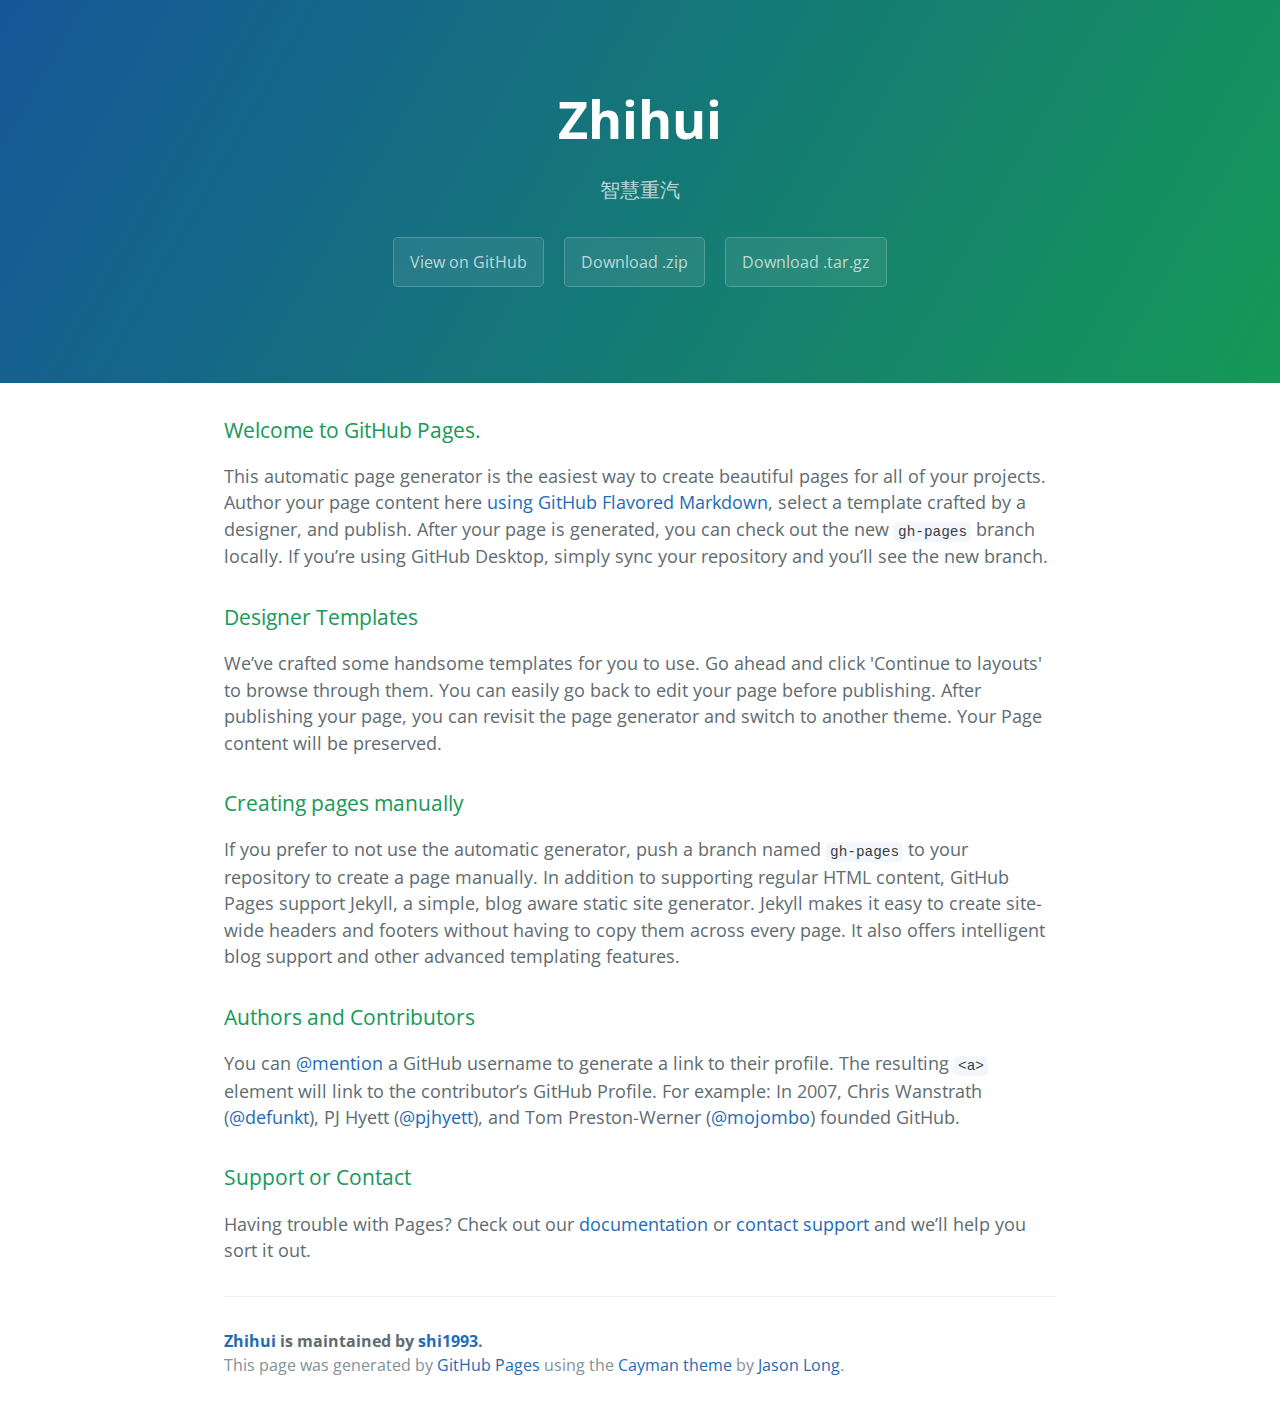
<file: index.html>
<!DOCTYPE html>
<html lang="en-us">
  <head>
    <meta charset="UTF-8">
    <title>Zhihui by shi1993</title>
    <meta name="viewport" content="width=device-width, initial-scale=1">
    <link rel="stylesheet" type="text/css" href="stylesheets/normalize.css" media="screen">
    <link href='https://fonts.googleapis.com/css?family=Open+Sans:400,700' rel='stylesheet' type='text/css'>
    <link rel="stylesheet" type="text/css" href="stylesheets/stylesheet.css" media="screen">
    <link rel="stylesheet" type="text/css" href="stylesheets/github-light.css" media="screen">
  </head>
  <body>
    <section class="page-header">
      <h1 class="project-name">Zhihui</h1>
      <h2 class="project-tagline">智慧重汽</h2>
      <a href="https://github.com/shi1993/zhihui" class="btn">View on GitHub</a>
      <a href="https://github.com/shi1993/zhihui/zipball/master" class="btn">Download .zip</a>
      <a href="https://github.com/shi1993/zhihui/tarball/master" class="btn">Download .tar.gz</a>
    </section>

    <section class="main-content">
      <h3>
<a id="welcome-to-github-pages" class="anchor" href="#welcome-to-github-pages" aria-hidden="true"><span aria-hidden="true" class="octicon octicon-link"></span></a>Welcome to GitHub Pages.</h3>

<p>This automatic page generator is the easiest way to create beautiful pages for all of your projects. Author your page content here <a href="https://guides.github.com/features/mastering-markdown/">using GitHub Flavored Markdown</a>, select a template crafted by a designer, and publish. After your page is generated, you can check out the new <code>gh-pages</code> branch locally. If you’re using GitHub Desktop, simply sync your repository and you’ll see the new branch.</p>

<h3>
<a id="designer-templates" class="anchor" href="#designer-templates" aria-hidden="true"><span aria-hidden="true" class="octicon octicon-link"></span></a>Designer Templates</h3>

<p>We’ve crafted some handsome templates for you to use. Go ahead and click 'Continue to layouts' to browse through them. You can easily go back to edit your page before publishing. After publishing your page, you can revisit the page generator and switch to another theme. Your Page content will be preserved.</p>

<h3>
<a id="creating-pages-manually" class="anchor" href="#creating-pages-manually" aria-hidden="true"><span aria-hidden="true" class="octicon octicon-link"></span></a>Creating pages manually</h3>

<p>If you prefer to not use the automatic generator, push a branch named <code>gh-pages</code> to your repository to create a page manually. In addition to supporting regular HTML content, GitHub Pages support Jekyll, a simple, blog aware static site generator. Jekyll makes it easy to create site-wide headers and footers without having to copy them across every page. It also offers intelligent blog support and other advanced templating features.</p>

<h3>
<a id="authors-and-contributors" class="anchor" href="#authors-and-contributors" aria-hidden="true"><span aria-hidden="true" class="octicon octicon-link"></span></a>Authors and Contributors</h3>

<p>You can <a href="https://help.github.com/articles/basic-writing-and-formatting-syntax/#mentioning-users-and-teams" class="user-mention">@mention</a> a GitHub username to generate a link to their profile. The resulting <code>&lt;a&gt;</code> element will link to the contributor’s GitHub Profile. For example: In 2007, Chris Wanstrath (<a href="https://github.com/defunkt" class="user-mention">@defunkt</a>), PJ Hyett (<a href="https://github.com/pjhyett" class="user-mention">@pjhyett</a>), and Tom Preston-Werner (<a href="https://github.com/mojombo" class="user-mention">@mojombo</a>) founded GitHub.</p>

<h3>
<a id="support-or-contact" class="anchor" href="#support-or-contact" aria-hidden="true"><span aria-hidden="true" class="octicon octicon-link"></span></a>Support or Contact</h3>

<p>Having trouble with Pages? Check out our <a href="https://help.github.com/pages">documentation</a> or <a href="https://github.com/contact">contact support</a> and we’ll help you sort it out.</p>

      <footer class="site-footer">
        <span class="site-footer-owner"><a href="https://github.com/shi1993/zhihui">Zhihui</a> is maintained by <a href="https://github.com/shi1993">shi1993</a>.</span>

        <span class="site-footer-credits">This page was generated by <a href="https://pages.github.com">GitHub Pages</a> using the <a href="https://github.com/jasonlong/cayman-theme">Cayman theme</a> by <a href="https://twitter.com/jasonlong">Jason Long</a>.</span>
      </footer>

    </section>

  
  </body>
</html>
</file>
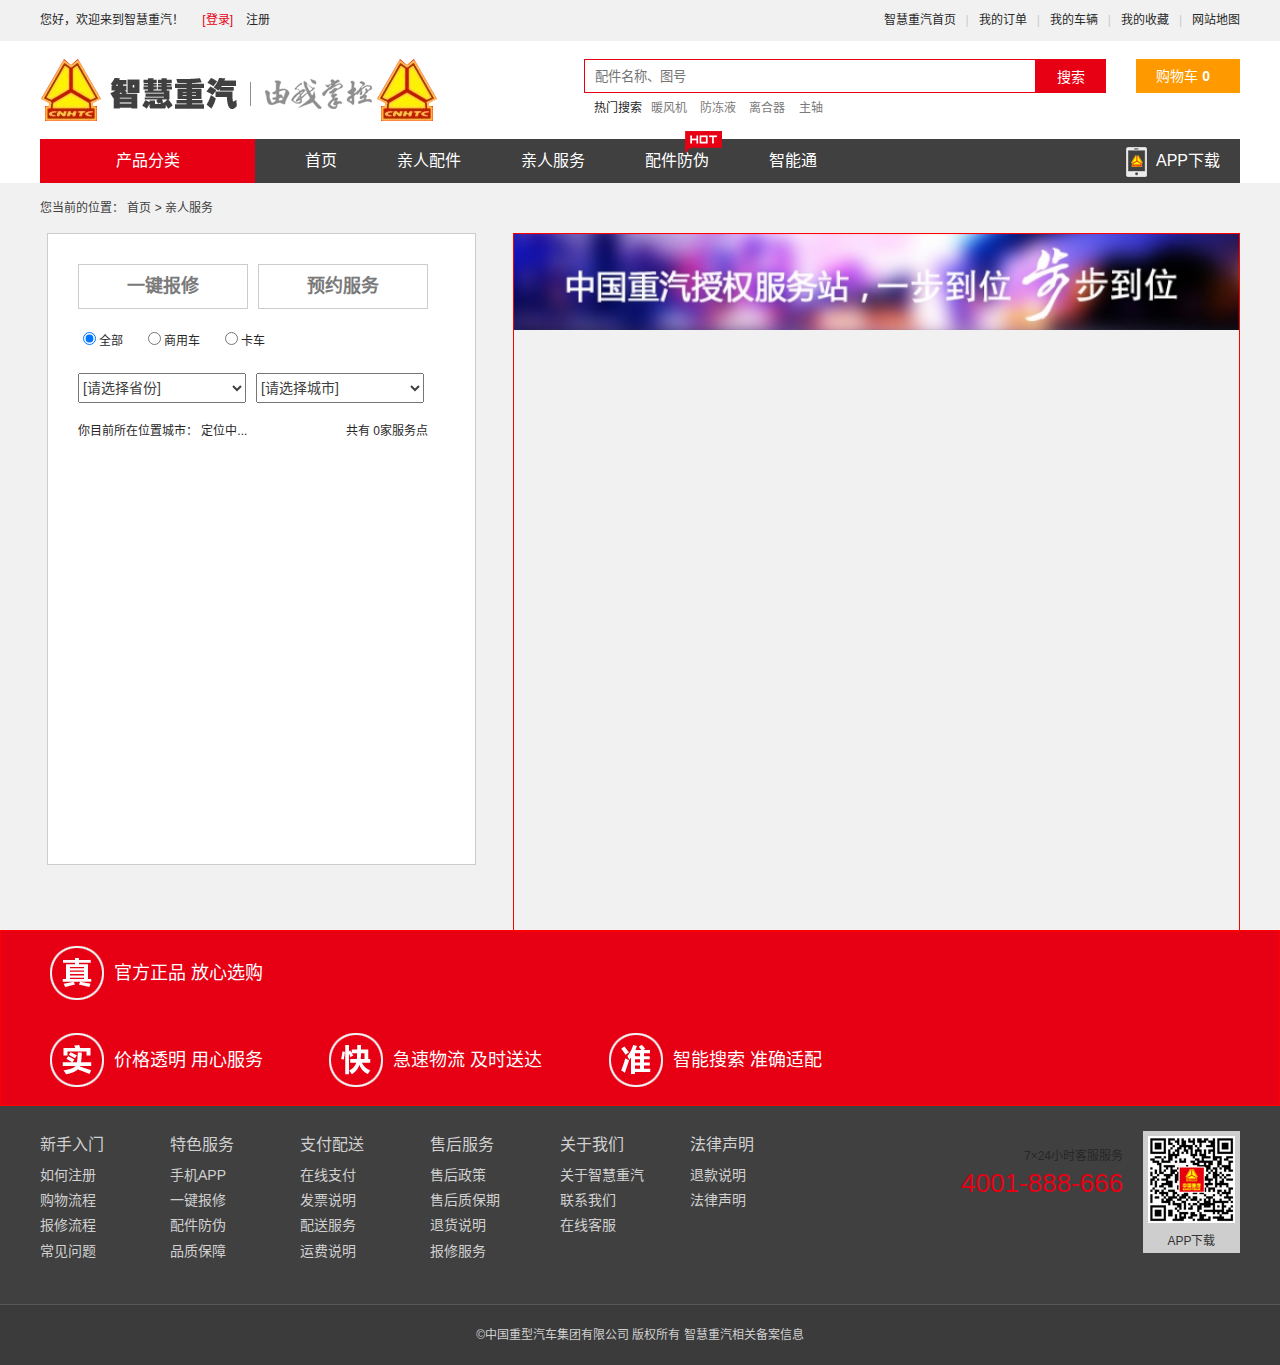
<file: family.html>
<!DOCTYPE html>
<html lang="zh-CN">
<head>
	<meta charset="UTF-8">
	<title>亲人服务</title>
	<link rel="stylesheet" type="text/css" href="css/base.css">
	<link rel="stylesheet" type="text/css" href="css/fuwu.css">
</head>
<body>
	<header id="header">
		<div class="top-bar">
			<div class="wrap-center">
				<div class="top-welcome">
					您好，欢迎来到智慧重汽！
					<a href="##" class="top-login-link">[登录]</a>
					<a href="##" class="top-reg-link">注册</a>
				</div>
				<div class="top-user-nav">
					<ul>
						<li><a href="#">
							智慧重汽首页
							</a>
						</li>
						<li class="nav-split">|</li>
						<li><a href="#">我的订单</a></li>
						<li class="nav-split">|</li>
						<li><a href="#">我的车辆</a></li>
						<li class="nav-split">|</li>
						<li><a href="#">我的收藏</a></li>
						<li class="nav-split">|</li>
						<li><a href="#">网站地图</a></li>
					</ul>
				</div>
			</div>
		</div>
		<!-- logo+search -->
		<div class="m-bar">
			<div class="wrap-center m-bar-padding">
				<a href=""><h1>智慧重汽</h1></a>
				
				<div class="top-shopping">
					<a href="#">
						购物车
						<b>0</b>
					</a>
				
				</div>
				<div class="top-search">
					<div>
						<input type="text" placeholder="配件名称、图号">
						<input type="button" value="搜索">
						<div class="clear"></div>
					</div>
					<div class="search_link">
						热门搜索
							<a href="#">暖风机</a>
							<a href="#">防冻液</a>
							<a href="#">离合器</a>
							<a href="#">主轴</a>
					</div>
				</div>
				<div class="clear"></div>
			</div>
		</div>
		<!-- 网站导航区 -->
		<div class="b-bar">
			<div class="wrap-center nav-background">
				<div class="product-nav">
					产品分类
				</div>
				<nav>
					<ul>
						<li><a href="">首页</a></li>
						<li><a href="file:///D:/%E7%BC%96%E7%A8%8B/%E6%99%BA%E6%85%A7%E9%87%8D%E6%B1%BD%E9%A1%B9%E7%9B%AE/3.10other.html">亲人配件</a></li>
						<li><a href="">亲人服务</a></li>
						<li><a href="">配件防伪<span class="hot"></span></a></li>
						<li><a href="">智能通</a></li>
					</ul>

				</nav>
				<div class="app-link">
					<a href="#">
					<img src="images/app.png">
					APP下载
					</a>
				</div>
				<div class="clear"></div>
			</div>
		</div>
	</header>

	<div class="wrap-center">
		<div class="weizhi">
			<span>您当前的位置：<a href="">&nbsp;首页</a>&nbsp;>&nbsp;亲人服务</span>
		</div>
		<div class="fuwu clearfix">
			<div class="fuwu-left">
				<div class="pingheng">
					<a href="">一键报修</a>
					<a href="">预约服务</a>
				</div>
			
				<div class="clearfix">
					<p><input type="radio" name="xiu" value="1" checked="true"><span>全部</span></p>
					<p><input type="radio" name="xiu" value="2" ><span>商用车</span></p>
					<p><input type="radio" name="xiu" value="3" ><span>卡车</span></p>
				</div>
				
				<select>
						<option value="3" selected="true">[请选择省份]</option>
						<option value="1">烟台</option>
						<option value="2">青岛</option>
						<option value="4">北京</option>
						<option value="5">上海</option>
				</select>
				<select>
						<option value="3" selected="true">[请选择城市]</option>
						<option value="1">烟台</option>
						<option value="2">青岛</option>
						<option value="4">北京</option>
						<option value="5">上海</option>
				</select>
				<div class="fuwu-dw clearfix">
					<span class="fuwu-1 zi">你目前所在位置城市： 定位中...</span>
					<span class="fuwu-2 zi">共有 0家服务点</span>
				</div>
			</div>
			<div class="fuwu-right">
				<div class="tp">
					<img src="images/20151103222836_936.jpg">
				</div>
			</div>
		</div>



	</div>





	<footer id="footer">
	<div class="foot-top">
			<div class="wrap-center">
				<ul>
	                <li>
	                    <span class="img fic0_1"></span>
	                    <span class="text">官方正品 放心选购</span>
	                </li>
	                <li>
	                    <span class="img fic0_2"></span>
	                    <span class="text">价格透明 用心服务</span>
	                </li>
	                <li>
	                    <span class="img fic0_3"></span>
	                    <span class="text">急速物流 及时送达</span>
	                </li>
	                <li>
	                    <span class="img fic0_4"></span>
	                    <span class="text">智能搜索 准确适配</span>
	                </li>
            	</ul>
			</div>
		</div>
		<div class="foot-center">
				<div class="wrap-center">
					<div class="foot-left">
		                <dl>
		                    <dt>
		                        <a href="#" target="_blank">新手入门</a>
		                    </dt>
		                    <dd>
		                        <a href="#" target="_blank">如何注册</a>
		                    </dd>
		                    <dd>
		                        <a href="#" target="_blank">购物流程</a>
		                    </dd>
		                    <dd>
		                        <a href="#" target="_blank">报修流程</a>
		                    </dd>
		                    <dd>
		                        <a href="#" target="_blank">常见问题</a>
		                    </dd>
		                </dl>
		                <dl>
		                    <dt>
		                        <a href="#" target="_blank">特色服务</a>
		                    </dt>
		                    <dd>
		                        <a href="#" target="_blank">手机APP</a>
		                    </dd>
		                    <dd>
		                        <a href="#" target="_blank">一键报修</a>
		                    </dd>
		                    <dd>
		                        <a href="#" target="_blank">配件防伪</a>
		                    </dd>
		                    <dd>
		                        <a href="#" target="_blank">品质保障</a>
		                    </dd>
		                </dl>
		                <dl>
		                    <dt>
		                        <a href="#" target="_blank">支付配送</a>
		                    </dt>
		                    <dd>
		                        <a href="/#" target="_blank">在线支付</a>
		                    </dd>
		                    <dd>
		                        <a href="#" target="_blank">发票说明</a>
		                    </dd>
		                    <dd>
		                        <a href="#" target="_blank">配送服务</a>
		                    </dd>
		                    <dd>
		                        <a href="#" target="_blank">运费说明</a>
		                    </dd>
		                </dl>
		                <dl>
		                    <dt>
		                        <a href="#" target="_blank">售后服务</a>
		                    </dt>
		                    <dd>
		                        <a href="#" target="_blank">售后政策</a>
		                    </dd>
		                    <dd>
		                        <a href="#" target="_blank">售后质保期</a>
		                    </dd>
		                    <dd>
		                        <a href="#" target="_blank">退货说明</a>
		                    </dd>
		                    <dd>
		                        <a href="#" target="_blank">报修服务</a>
		                    </dd>
		                </dl>
		                <dl>
		                    <dt>
		                        <a href="#" target="_blank">关于我们</a>
		                    </dt>
		                    <dd>
		                        <a href="#" target="_blank">关于智慧重汽</a>
		                    </dd>
		                    <dd>
		                        <a href="#" target="_blank">联系我们</a>
		                    </dd>
		                    <dd>
		                        <a href="#" target="_blank">在线客服</a>
		                    </dd>
		                </dl>
		                <dl>
		                    <dt>
		                        <a href="#" target="_blank">法律声明</a>
		                    </dt>
		                    <dd>
		                        <a href="#" target="_blank">退款说明</a>
		                    </dd>
		                    <dd>
		                        <a href="#" target="_blank">法律声明</a>
		                    </dd>
		                </dl>
	            	</div>
		            <figure class="foot-right">
		            		<img src="images/app-link.jpg">
		            		<figcaption>APP下载</figcaption>
		            </figure>
		            <div class="foot-link">
		             	<div class="yy_title">7×24小时客服服务</div>
		            	<div class="foth_tel">4001-888-666</div>
		            </div> 
		            <div class="clear"></div>
				</div>
			</div>
			<div class="foot-bottom">
				<div class="wrap-center">
					<a href="#">©中国重型汽车集团有限公司</a>
	        	 	版权所有 智慧重汽相关备案信息
				</div>
			</div>
	</footer>
</body>
</html>
</file>
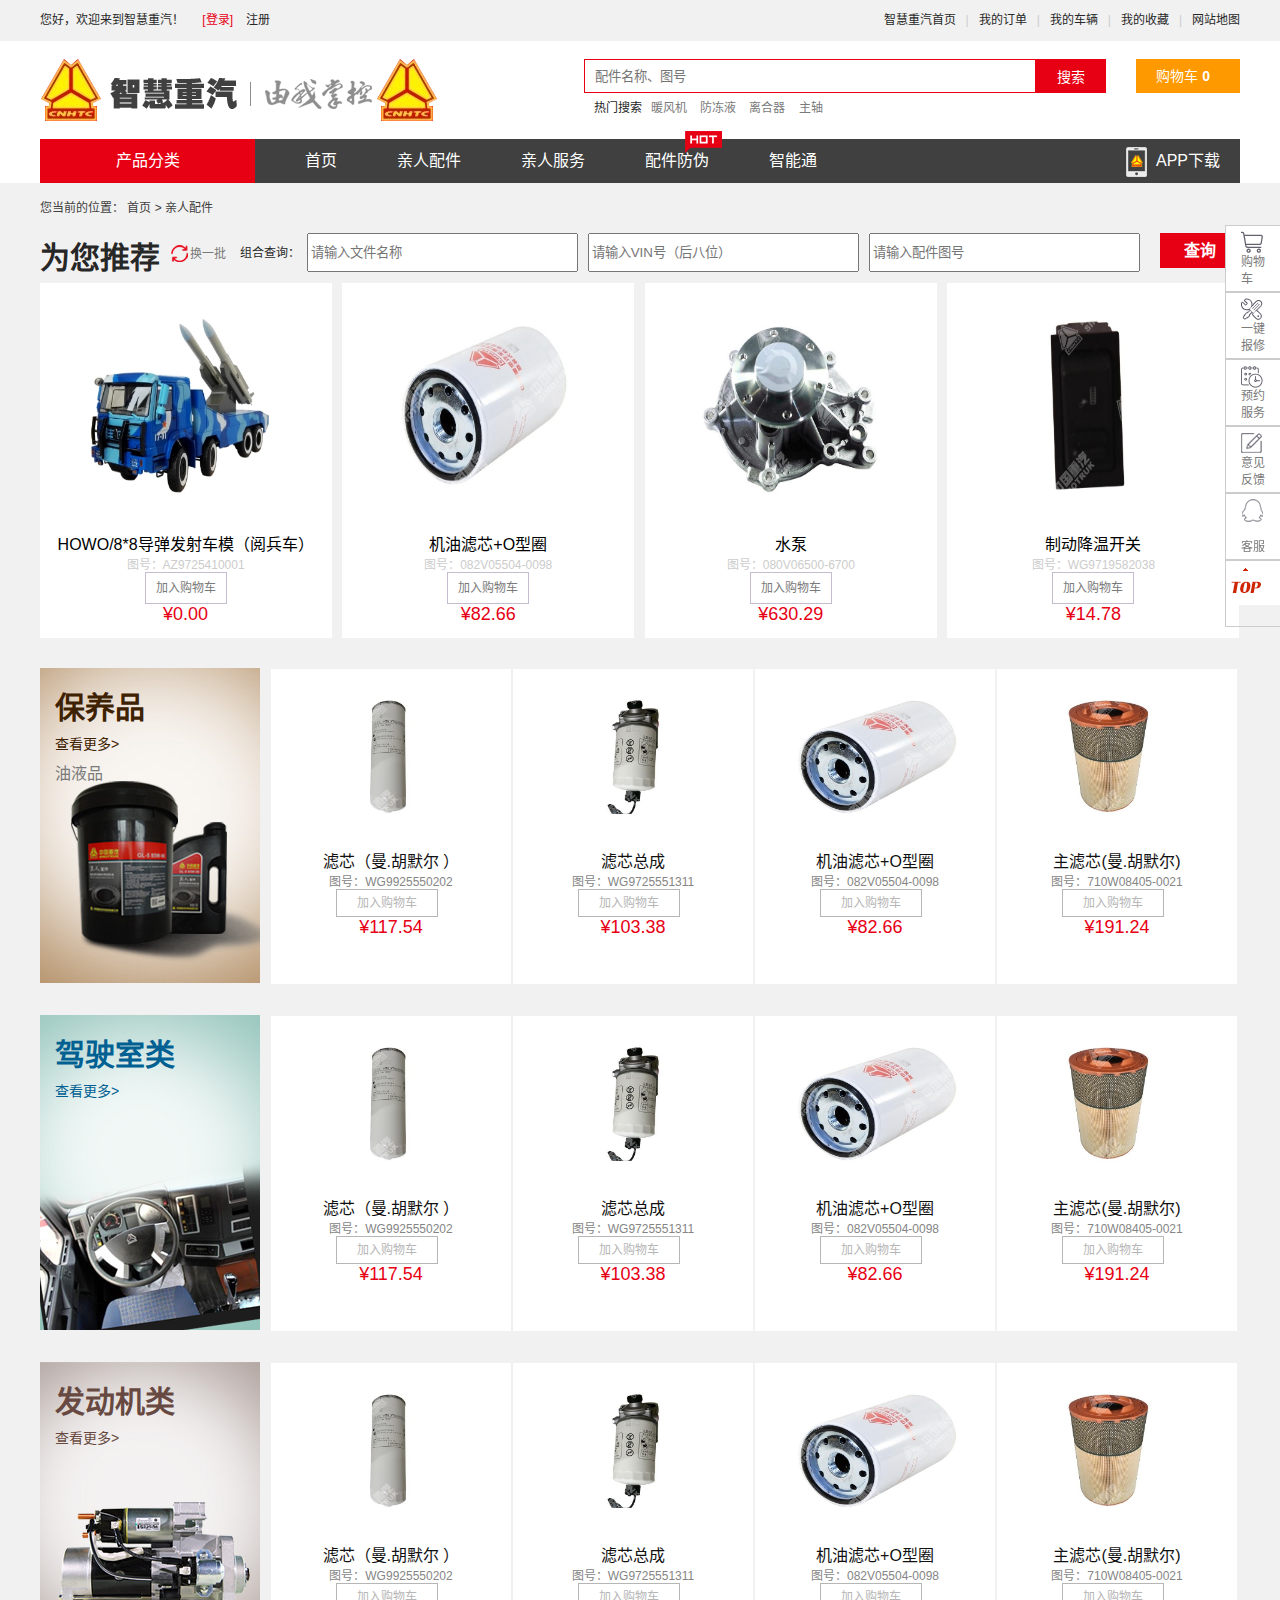
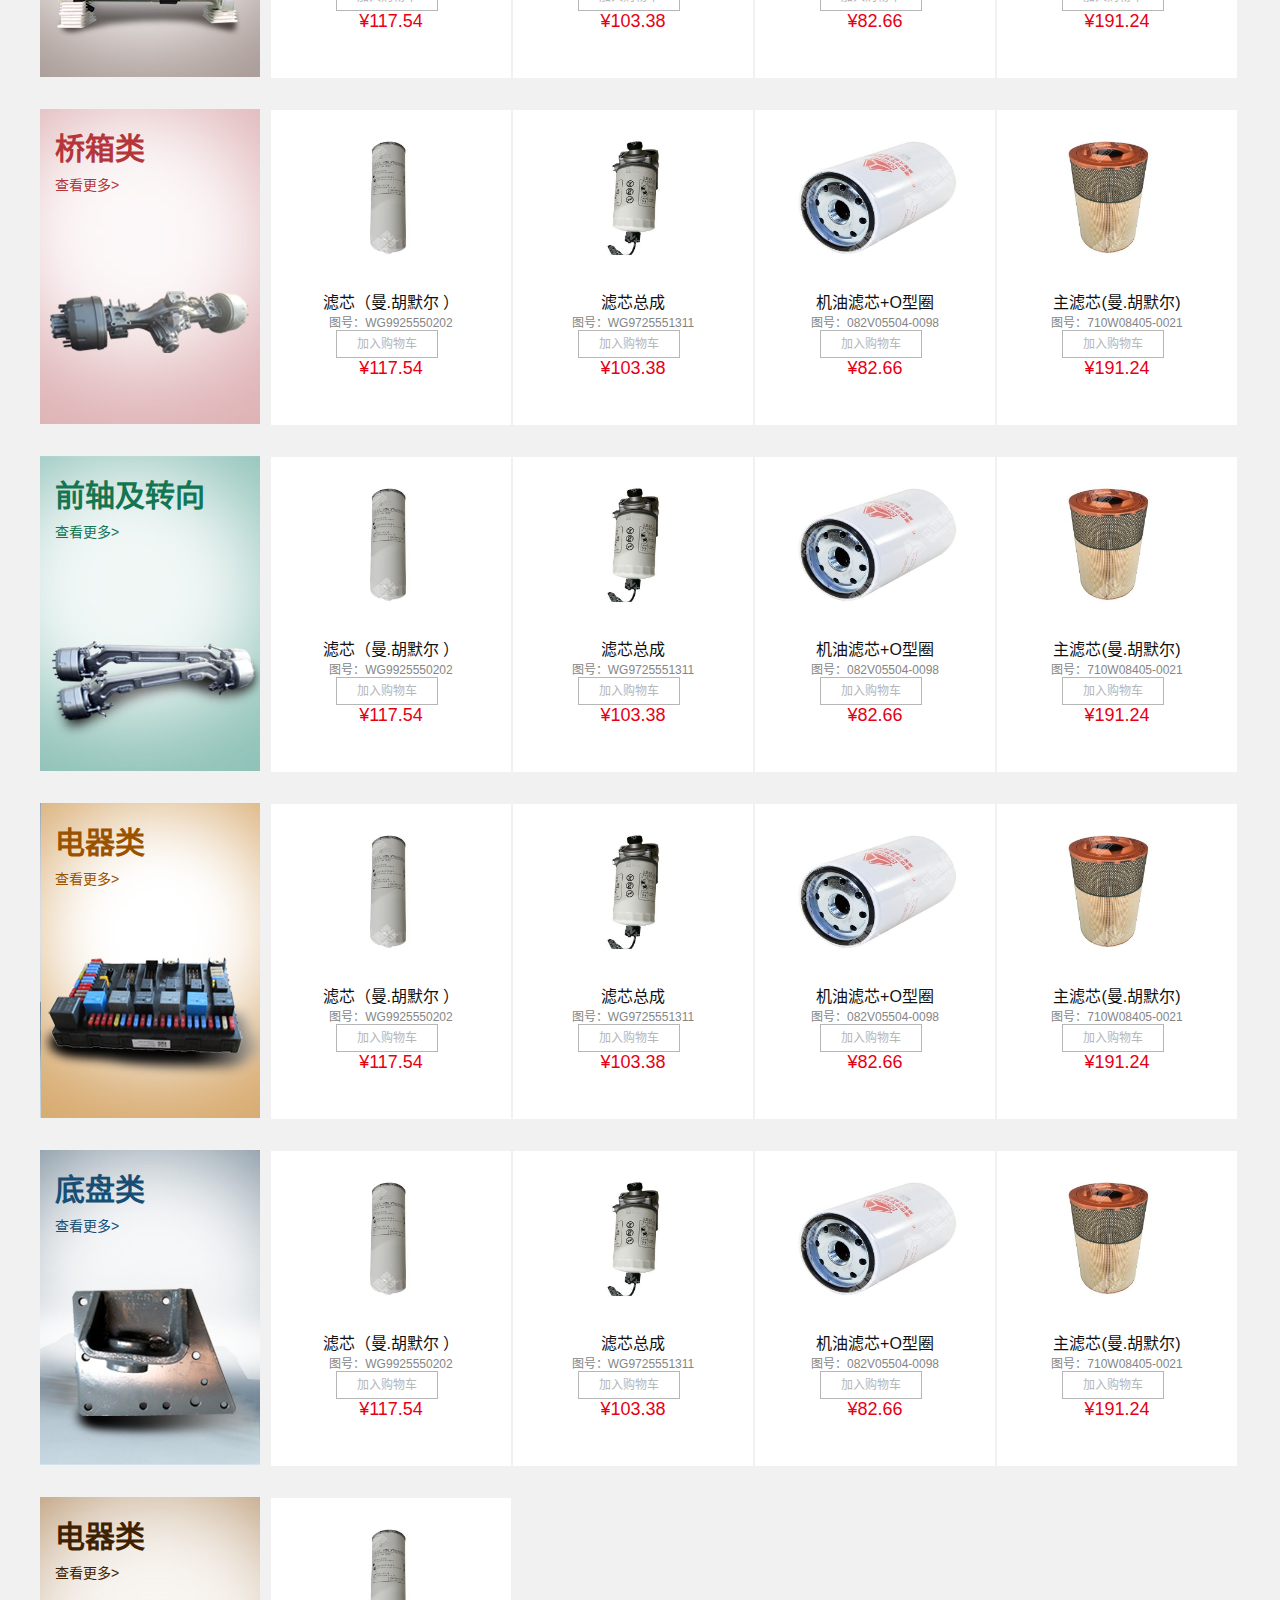
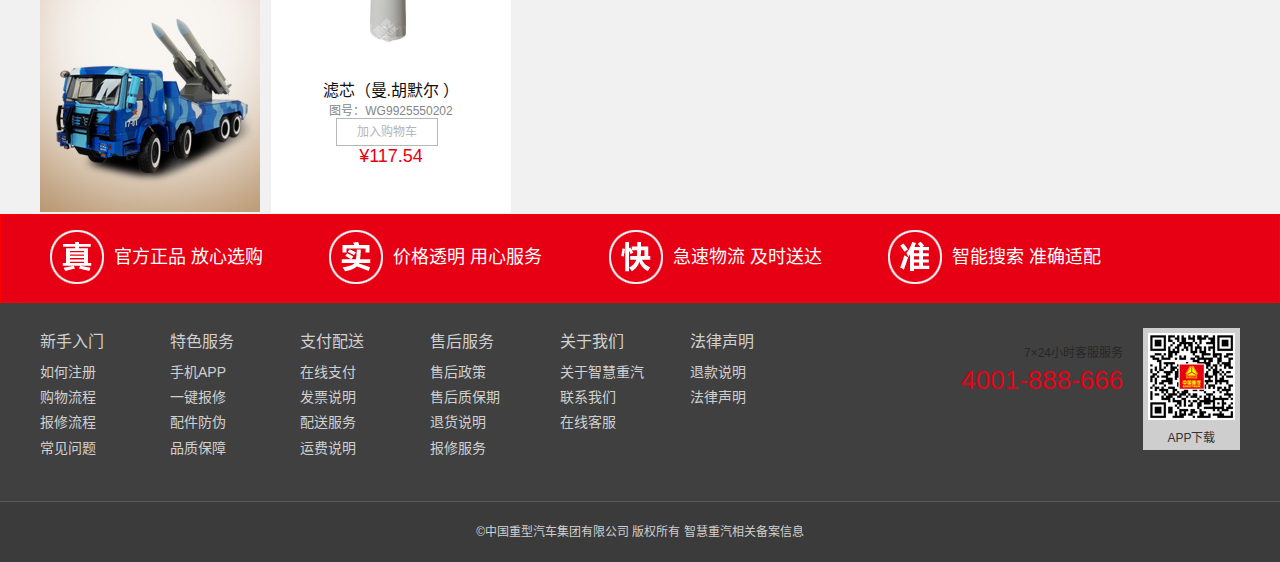
<file: peijian.html>
<!DOCTYPE html>
<html lang="zh-CN">
<head>
	<meta charset="UTF-8">
	<title>亲人配件</title>
	<link rel="stylesheet" type="text/css" href="css/base.css">
</head>
<body>
	<header id="header">
		<div class="top-bar">
			<div class="wrap-center">
				<div class="top-welcome">
					您好，欢迎来到智慧重汽！
					<a href="##" class="top-login-link">[登录]</a>
					<a href="##" class="top-reg-link">注册</a>
				</div>
				<div class="top-user-nav">
					<ul>
						<li><a href="#">
							智慧重汽首页
							</a>
						</li>
						<li class="nav-split">|</li>
						<li><a href="#">我的订单</a></li>
						<li class="nav-split">|</li>
						<li><a href="#">我的车辆</a></li>
						<li class="nav-split">|</li>
						<li><a href="#">我的收藏</a></li>
						<li class="nav-split">|</li>
						<li><a href="#">网站地图</a></li>
					</ul>
				</div>
			</div>
		</div>
		<!-- logo+search -->
		<div class="m-bar">
			<div class="wrap-center m-bar-padding">
				<a href=""><h1>智慧重汽</h1></a>
				
				<div class="top-shopping">
					<a href="#">
						购物车
						<b>0</b>
					</a>

				</div>
				<div class="top-search">
					<div>
						<input type="text" placeholder="配件名称、图号">
						<input type="button" value="搜索">
						<div class="clear"></div>
					</div>
					<div class="search_link">
						热门搜索
							<a href="#">暖风机</a>
							<a href="#">防冻液</a>
							<a href="#">离合器</a>
							<a href="#">主轴</a>
					</div>
				</div>
				<div class="clear"></div>
			</div>
		</div>
		<!-- 网站导航区 -->
		<div class="b-bar">
			<div class="wrap-center nav-background">
				<div class="product-nav">
					产品分类
				</div>
				<nav>
					<ul>
						<li><a href="https://shi1993.github.io/zhihui/shouye.html">首页</a></li>
						<li><a href="https://shi1993.github.io/zhihui/peijian.html">亲人配件</a></li>
						<li><a href="">亲人服务</a></li>
						<li><a href="">配件防伪<span class="hot"></span></a></li>
						<li><a href="">智能通</a></li>
					</ul>

				</nav>
				<div class="app-link">
					<a href="#">
					<img src="images/app.png">
					APP下载
					</a>
				</div>
				<div class="clear"></div>
			</div>
		</div>
	</header>
<!-- 内容区域 -->
	<div class="wrap-center">
		<div class="weizhi">
			<span>您当前的位置：<a href="">&nbsp;首页</a>&nbsp;>&nbsp;亲人配件</span>
		</div>
		<!-- 为您推荐 -->
		<div class="tuijian clearfix">
			<div class="tj">
				<h1>为您推荐</h1>
			</div>
			<div class="shuaxin">
				<ul>
					<a href=""><li>换一批</li></a>
				</ul>
			</div>
			<div class="zhcx">
				<label>组合查询：</label>&nbsp;
				<input type="" placeholder="请输入文件名称">&nbsp;&nbsp;
				<input type="" placeholder="请输入VIN号（后八位）">&nbsp;&nbsp;
				<input type="" placeholder="请输入配件图号">
				<div class="sousuo">
					<a href="">查询</a>
				</div>
			</div>
		</div>
		<div class="tjcp clearfix">
			<div class="ybc">
				<figure><a href=""><img src="images/20151208143007_336.jpg"></a></figure>
				<figcaption class="title"><a href="">HOWO/8*8导弹发射车模（阅兵车）</a></figcaption>
				<figcaption class="tag">图号：AZ9725410001</figcaption>
				<figcaption class="jrgwc"><a href=""><span>加入购物车</span></a></figcaption>
				<figcaption class="price">¥0.00</figcaption>
			</div>
			<div class="oxq">
				<figure><a href=""><img src="images/082v05504-0098-0.jpg"></a></figure>
				<figcaption class="title"><a href="">机油滤芯+O型圈</a></figcaption>
				<figcaption class="tag">图号：082V05504-0098</figcaption>
				<figcaption class="jrgwc"><a href=""><span>加入购物车</span></a></figcaption>
				<figcaption class="price">¥82.66</figcaption>
			</div>
			<div class="sb">
				<figure><a href=""><img src="images/080v06500-6700-0.jpg"></a></figure>
				<figcaption class="title"><a href="">水泵</a></figcaption>
				<figcaption class="tag">图号：080V06500-6700</figcaption>
				<figcaption class="jrgwc"><a href=""><span>加入购物车</span></a></figcaption>
				<figcaption class="price">¥630.29</figcaption>
			</div>
			<div class="zdjwkg">
				<figure><a href=""><img src="images/wg9719582038-0.jpg"></a></figure>
				<figcaption class="title"><a href="">制动降温开关</a></figcaption>
				<figcaption class="tag">图号：WG9719582038</figcaption>
				<figcaption class="jrgwc"><a href=""><span>加入购物车</span></a></figcaption>
				<figcaption class="price">¥14.78</figcaption>
			</div>
		</div>
		<div class="byp clearfix">
			<div class="byp-list">
				<div class="weizhi1">
					<h2>保养品</h2>
					<div class="ckgd"><a href="">查看更多></a></div>
					<div class="yyp"><a href="">油液品</a></div>
				</div>
			</div>
			<div class="byp-mulu">
				<ul>
					<li>
						<a href="">
							<figure><img src="images/wg9925550202-0.jpg"></figure>
							<figcaption class="title">滤芯（曼.胡默尔 ）</figcaption>
							<figcaption class="tag">图号：WG9925550202</figcaption>
							<figcaption class="jrgwc"><span>加入购物车</span></figcaption>
							<figcaption class="price">¥117.54</figcaption>
						</a>
					</li>
					<li>
						<a href="">
							<figure><img src="images/wg9725551311-0.jpg"></figure>
							<figcaption class="title">滤芯总成</figcaption>
							<figcaption class="tag">图号：WG9725551311</figcaption>
							<figcaption class="jrgwc"><span>加入购物车</span></figcaption>
							<figcaption class="price">¥103.38</figcaption>	
						</a>					
					</li>
					<li>
						<a href="">
							<figure><img src="images/082v05504-0098-0.jpg"></figure>
							<figcaption class="title">机油滤芯+O型圈</figcaption>
							<figcaption class="tag">图号：082V05504-0098</figcaption>
							<figcaption class="jrgwc"><span>加入购物车</span></figcaption>
							<figcaption class="price">¥82.66</figcaption>
						</a>					
					</li>
					<li>
						<a href="">
							<figure><img src="images/710w08405-0021-0.jpg"></figure>
							<figcaption class="title">主滤芯(曼.胡默尔)</figcaption>
							<figcaption class="tag">图号：710W08405-0021</figcaption>
							<figcaption class="jrgwc"><span>加入购物车</span></figcaption>
							<figcaption class="price">¥191.24</figcaption>	
						</a>					
					</li>
				</ul>
			</div>
		</div>
		<div class="byp clearfix">
			<div class="byp-list1">
				<div class="weizhi1">
					<h2>驾驶室类</h2>
					<div class="ckgd"><a href="">查看更多></a></div>
				</div>
			</div>
			<div class="byp-mulu">
				<ul>
					<li>
						<a href="">
							<figure><img src="images/wg9925550202-0.jpg"></figure>
							<figcaption class="title">滤芯（曼.胡默尔 ）</figcaption>
							<figcaption class="tag">图号：WG9925550202</figcaption>
							<figcaption class="jrgwc"><span>加入购物车</span></figcaption>
							<figcaption class="price">¥117.54</figcaption>
						</a>
					</li>
					<li>
						<a href="">
							<figure><img src="images/wg9725551311-0.jpg"></figure>
							<figcaption class="title">滤芯总成</figcaption>
							<figcaption class="tag">图号：WG9725551311</figcaption>
							<figcaption class="jrgwc"><span>加入购物车</span></figcaption>
							<figcaption class="price">¥103.38</figcaption>	
						</a>					
					</li>
					<li>
						<a href="">
							<figure><img src="images/082v05504-0098-0.jpg"></figure>
							<figcaption class="title">机油滤芯+O型圈</figcaption>
							<figcaption class="tag">图号：082V05504-0098</figcaption>
							<figcaption class="jrgwc"><span>加入购物车</span></figcaption>
							<figcaption class="price">¥82.66</figcaption>
						</a>					
					</li>
					<li>
						<a href="">
							<figure><img src="images/710w08405-0021-0.jpg"></figure>
							<figcaption class="title">主滤芯(曼.胡默尔)</figcaption>
							<figcaption class="tag">图号：710W08405-0021</figcaption>
							<figcaption class="jrgwc"><span>加入购物车</span></figcaption>
							<figcaption class="price">¥191.24</figcaption>	
						</a>					
					</li>
				</ul>
			</div>
		</div>		
<div class="byp clearfix">
			<div class="byp-list2">
				<div class="weizhi1">
					<h2>发动机类</h2>
					<div class="ckgd"><a href="">查看更多></a></div>
				</div>
			</div>
			<div class="byp-mulu">
				<ul>
					<li>
						<a href="">
							<figure><img src="images/wg9925550202-0.jpg"></figure>
							<figcaption class="title">滤芯（曼.胡默尔 ）</figcaption>
							<figcaption class="tag">图号：WG9925550202</figcaption>
							<figcaption class="jrgwc"><span>加入购物车</span></figcaption>
							<figcaption class="price">¥117.54</figcaption>
						</a>
					</li>
					<li>
						<a href="">
							<figure><img src="images/wg9725551311-0.jpg"></figure>
							<figcaption class="title">滤芯总成</figcaption>
							<figcaption class="tag">图号：WG9725551311</figcaption>
							<figcaption class="jrgwc"><span>加入购物车</span></figcaption>
							<figcaption class="price">¥103.38</figcaption>	
						</a>					
					</li>
					<li>
						<a href="">
							<figure><img src="images/082v05504-0098-0.jpg"></figure>
							<figcaption class="title">机油滤芯+O型圈</figcaption>
							<figcaption class="tag">图号：082V05504-0098</figcaption>
							<figcaption class="jrgwc"><span>加入购物车</span></figcaption>
							<figcaption class="price">¥82.66</figcaption>
						</a>					
					</li>
					<li>
						<a href="">
							<figure><img src="images/710w08405-0021-0.jpg"></figure>
							<figcaption class="title">主滤芯(曼.胡默尔)</figcaption>
							<figcaption class="tag">图号：710W08405-0021</figcaption>
							<figcaption class="jrgwc"><span>加入购物车</span></figcaption>
							<figcaption class="price">¥191.24</figcaption>	
						</a>					
					</li>
				</ul>
			</div>
		</div>
		<div class="byp clearfix">
			<div class="byp-list3">
				<div class="weizhi1">
					<h2>桥箱类</h2>
					<div class="ckgd"><a href="">查看更多></a></div>
				</div>
			</div>
			<div class="byp-mulu">
				<ul>
					<li>
						<a href="">
							<figure><img src="images/wg9925550202-0.jpg"></figure>
							<figcaption class="title">滤芯（曼.胡默尔 ）</figcaption>
							<figcaption class="tag">图号：WG9925550202</figcaption>
							<figcaption class="jrgwc"><span>加入购物车</span></figcaption>
							<figcaption class="price">¥117.54</figcaption>
						</a>
					</li>
					<li>
						<a href="">
							<figure><img src="images/wg9725551311-0.jpg"></figure>
							<figcaption class="title">滤芯总成</figcaption>
							<figcaption class="tag">图号：WG9725551311</figcaption>
							<figcaption class="jrgwc"><span>加入购物车</span></figcaption>
							<figcaption class="price">¥103.38</figcaption>	
						</a>					
					</li>
					<li>
						<a href="">
							<figure><img src="images/082v05504-0098-0.jpg"></figure>
							<figcaption class="title">机油滤芯+O型圈</figcaption>
							<figcaption class="tag">图号：082V05504-0098</figcaption>
							<figcaption class="jrgwc"><span>加入购物车</span></figcaption>
							<figcaption class="price">¥82.66</figcaption>
						</a>					
					</li>
					<li>
						<a href="">
							<figure><img src="images/710w08405-0021-0.jpg"></figure>
							<figcaption class="title">主滤芯(曼.胡默尔)</figcaption>
							<figcaption class="tag">图号：710W08405-0021</figcaption>
							<figcaption class="jrgwc"><span>加入购物车</span></figcaption>
							<figcaption class="price">¥191.24</figcaption>	
						</a>					
					</li>
				</ul>
			</div>
		</div>		
<div class="byp clearfix">
			<div class="byp-list4">
				<div class="weizhi1">
					<h2>前轴及转向</h2>
					<div class="ckgd"><a href="">查看更多></a></div>
				</div>
			</div>
			<div class="byp-mulu">
				<ul>
					<li>
						<a href="">
							<figure><img src="images/wg9925550202-0.jpg"></figure>
							<figcaption class="title">滤芯（曼.胡默尔 ）</figcaption>
							<figcaption class="tag">图号：WG9925550202</figcaption>
							<figcaption class="jrgwc"><span>加入购物车</span></figcaption>
							<figcaption class="price">¥117.54</figcaption>
						</a>
					</li>
					<li>
						<a href="">
							<figure><img src="images/wg9725551311-0.jpg"></figure>
							<figcaption class="title">滤芯总成</figcaption>
							<figcaption class="tag">图号：WG9725551311</figcaption>
							<figcaption class="jrgwc"><span>加入购物车</span></figcaption>
							<figcaption class="price">¥103.38</figcaption>	
						</a>					
					</li>
					<li>
						<a href="">
							<figure><img src="images/082v05504-0098-0.jpg"></figure>
							<figcaption class="title">机油滤芯+O型圈</figcaption>
							<figcaption class="tag">图号：082V05504-0098</figcaption>
							<figcaption class="jrgwc"><span>加入购物车</span></figcaption>
							<figcaption class="price">¥82.66</figcaption>
						</a>					
					</li>
					<li>
						<a href="">
							<figure><img src="images/710w08405-0021-0.jpg"></figure>
							<figcaption class="title">主滤芯(曼.胡默尔)</figcaption>
							<figcaption class="tag">图号：710W08405-0021</figcaption>
							<figcaption class="jrgwc"><span>加入购物车</span></figcaption>
							<figcaption class="price">¥191.24</figcaption>	
						</a>					
					</li>
				</ul>
			</div>
		</div>
		<div class="byp clearfix">
			<div class="byp-list5">
				<div class="weizhi1">
					<h2>电器类</h2>
					<div class="ckgd"><a href="">查看更多></a></div>
				</div>
			</div>
			<div class="byp-mulu">
				<ul>
					<li>
						<a href="">
							<figure><img src="images/wg9925550202-0.jpg"></figure>
							<figcaption class="title">滤芯（曼.胡默尔 ）</figcaption>
							<figcaption class="tag">图号：WG9925550202</figcaption>
							<figcaption class="jrgwc"><span>加入购物车</span></figcaption>
							<figcaption class="price">¥117.54</figcaption>
						</a>
					</li>
					<li>
						<a href="">
							<figure><img src="images/wg9725551311-0.jpg"></figure>
							<figcaption class="title">滤芯总成</figcaption>
							<figcaption class="tag">图号：WG9725551311</figcaption>
							<figcaption class="jrgwc"><span>加入购物车</span></figcaption>
							<figcaption class="price">¥103.38</figcaption>	
						</a>					
					</li>
					<li>
						<a href="">
							<figure><img src="images/082v05504-0098-0.jpg"></figure>
							<figcaption class="title">机油滤芯+O型圈</figcaption>
							<figcaption class="tag">图号：082V05504-0098</figcaption>
							<figcaption class="jrgwc"><span>加入购物车</span></figcaption>
							<figcaption class="price">¥82.66</figcaption>
						</a>					
					</li>
					<li>
						<a href="">
							<figure><img src="images/710w08405-0021-0.jpg"></figure>
							<figcaption class="title">主滤芯(曼.胡默尔)</figcaption>
							<figcaption class="tag">图号：710W08405-0021</figcaption>
							<figcaption class="jrgwc"><span>加入购物车</span></figcaption>
							<figcaption class="price">¥191.24</figcaption>	
						</a>					
					</li>
				</ul>
			</div>
		</div>		
<div class="byp clearfix">
			<div class="byp-list6">
				<div class="weizhi1">
					<h2>底盘类</h2>
					<div class="ckgd"><a href="">查看更多></a></div>
				</div>
			</div>
			<div class="byp-mulu">
				<ul>
					<li>
						<a href="">
							<figure><img src="images/wg9925550202-0.jpg"></figure>
							<figcaption class="title">滤芯（曼.胡默尔 ）</figcaption>
							<figcaption class="tag">图号：WG9925550202</figcaption>
							<figcaption class="jrgwc"><span>加入购物车</span></figcaption>
							<figcaption class="price">¥117.54</figcaption>
						</a>
					</li>
					<li>
						<a href="">
							<figure><img src="images/wg9725551311-0.jpg"></figure>
							<figcaption class="title">滤芯总成</figcaption>
							<figcaption class="tag">图号：WG9725551311</figcaption>
							<figcaption class="jrgwc"><span>加入购物车</span></figcaption>
							<figcaption class="price">¥103.38</figcaption>	
						</a>					
					</li>
					<li>
						<a href="">
							<figure><img src="images/082v05504-0098-0.jpg"></figure>
							<figcaption class="title">机油滤芯+O型圈</figcaption>
							<figcaption class="tag">图号：082V05504-0098</figcaption>
							<figcaption class="jrgwc"><span>加入购物车</span></figcaption>
							<figcaption class="price">¥82.66</figcaption>
						</a>					
					</li>
					<li>
						<a href="">
							<figure><img src="images/710w08405-0021-0.jpg"></figure>
							<figcaption class="title">主滤芯(曼.胡默尔)</figcaption>
							<figcaption class="tag">图号：710W08405-0021</figcaption>
							<figcaption class="jrgwc"><span>加入购物车</span></figcaption>
							<figcaption class="price">¥191.24</figcaption>	
						</a>					
					</li>
				</ul>
			</div>
		</div>
		<div class="byp clearfix">
			<div class="byp-list7">
				<div class="weizhi1">
					<h2>电器类</h2>
					<div class="ckgd"><a href="">查看更多></a></div>
				</div>
			</div>
			<div class="byp-mulu">
				<ul>
					<li>
						<a href="">
							<figure><img src="images/wg9925550202-0.jpg"></figure>
							<figcaption class="title">滤芯（曼.胡默尔 ）</figcaption>
							<figcaption class="tag">图号：WG9925550202</figcaption>
							<figcaption class="jrgwc"><span>加入购物车</span></figcaption>
							<figcaption class="price">¥117.54</figcaption>
						</a>
					</li>
				</ul>
			</div>
		</div>

	</div>
	<footer id="footer">
		<div class="foot-top">
			<div class="wrap-center">
				<ul>
	                <li>
	                    <span class="img fic0_1"></span>
	                    <span class="text">官方正品 放心选购</span>
	                </li>
	                <li>
	                    <span class="img fic0_2"></span>
	                    <span class="text">价格透明 用心服务</span>
	                </li>
	                <li>
	                    <span class="img fic0_3"></span>
	                    <span class="text">急速物流 及时送达</span>
	                </li>
	                <li>
	                    <span class="img fic0_4"></span>
	                    <span class="text">智能搜索 准确适配</span>
	                </li>
            	</ul>
			</div>
		</div>
		<div class="foot-center">
			<div class="wrap-center">
				<div class="foot-left">
	                <dl>
	                    <dt>
	                        <a href="#" target="_blank">新手入门</a>
	                    </dt>
	                    <dd>
	                        <a href="#" target="_blank">如何注册</a>
	                    </dd>
	                    <dd>
	                        <a href="#" target="_blank">购物流程</a>
	                    </dd>
	                    <dd>
	                        <a href="#" target="_blank">报修流程</a>
	                    </dd>
	                    <dd>
	                        <a href="#" target="_blank">常见问题</a>
	                    </dd>
	                </dl>
	                <dl>
	                    <dt>
	                        <a href="#" target="_blank">特色服务</a>
	                    </dt>
	                    <dd>
	                        <a href="#" target="_blank">手机APP</a>
	                    </dd>
	                    <dd>
	                        <a href="#" target="_blank">一键报修</a>
	                    </dd>
	                    <dd>
	                        <a href="#" target="_blank">配件防伪</a>
	                    </dd>
	                    <dd>
	                        <a href="#" target="_blank">品质保障</a>
	                    </dd>
	                </dl>
	                <dl>
	                    <dt>
	                        <a href="#" target="_blank">支付配送</a>
	                    </dt>
	                    <dd>
	                        <a href="/#" target="_blank">在线支付</a>
	                    </dd>
	                    <dd>
	                        <a href="#" target="_blank">发票说明</a>
	                    </dd>
	                    <dd>
	                        <a href="#" target="_blank">配送服务</a>
	                    </dd>
	                    <dd>
	                        <a href="#" target="_blank">运费说明</a>
	                    </dd>
	                </dl>
	                <dl>
	                    <dt>
	                        <a href="#" target="_blank">售后服务</a>
	                    </dt>
	                    <dd>
	                        <a href="#" target="_blank">售后政策</a>
	                    </dd>
	                    <dd>
	                        <a href="#" target="_blank">售后质保期</a>
	                    </dd>
	                    <dd>
	                        <a href="#" target="_blank">退货说明</a>
	                    </dd>
	                    <dd>
	                        <a href="#" target="_blank">报修服务</a>
	                    </dd>
	                </dl>
	                <dl>
	                    <dt>
	                        <a href="#" target="_blank">关于我们</a>
	                    </dt>
	                    <dd>
	                        <a href="#" target="_blank">关于智慧重汽</a>
	                    </dd>
	                    <dd>
	                        <a href="#" target="_blank">联系我们</a>
	                    </dd>
	                    <dd>
	                        <a href="#" target="_blank">在线客服</a>
	                    </dd>
	                </dl>
	                <dl>
	                    <dt>
	                        <a href="#" target="_blank">法律声明</a>
	                    </dt>
	                    <dd>
	                        <a href="#" target="_blank">退款说明</a>
	                    </dd>
	                    <dd>
	                        <a href="#" target="_blank">法律声明</a>
	                    </dd>
	                </dl>
            	</div>
	            <figure class="foot-right">
	            		<img src="images/app-link.jpg">
	            		<figcaption>APP下载</figcaption>
	            </figure>
	            <div class="foot-link">
	             	<div class="yy_title">7×24小时客服服务</div>
	            	<div class="foth_tel">4001-888-666</div>
	            </div> 
	            <div class="clear"></div>
			</div>
		</div>
		<div class="foot-bottom">
			<div class="wrap-center">
				<a href="#">©中国重型汽车集团有限公司</a>
        	 	版权所有 智慧重汽相关备案信息
			</div>
		</div>
	</footer>
	<div class="fixed-right">
		<ul>
			<a href=""><li class="li1"><div class="gwc"></div><span>购物<br/>车</span></li></a>
			<a href=""><li><div class="yjbx"></div><span>一键<br/>报修</span></li></a>
			<a href=""><li><div class="yyfw"></div><span>预约<br/>服务</span></li></a>
			<a href=""><li><div class="yjfk"></div><span>意见<br/>反馈</span></li></a>
			<a href=""><li class="li1"><div class="kf"></div><span>客服</span></li></a>
			<a href=""><li class="top"></li></a>
		</ul>

	</div>
</body>
</html>
</file>
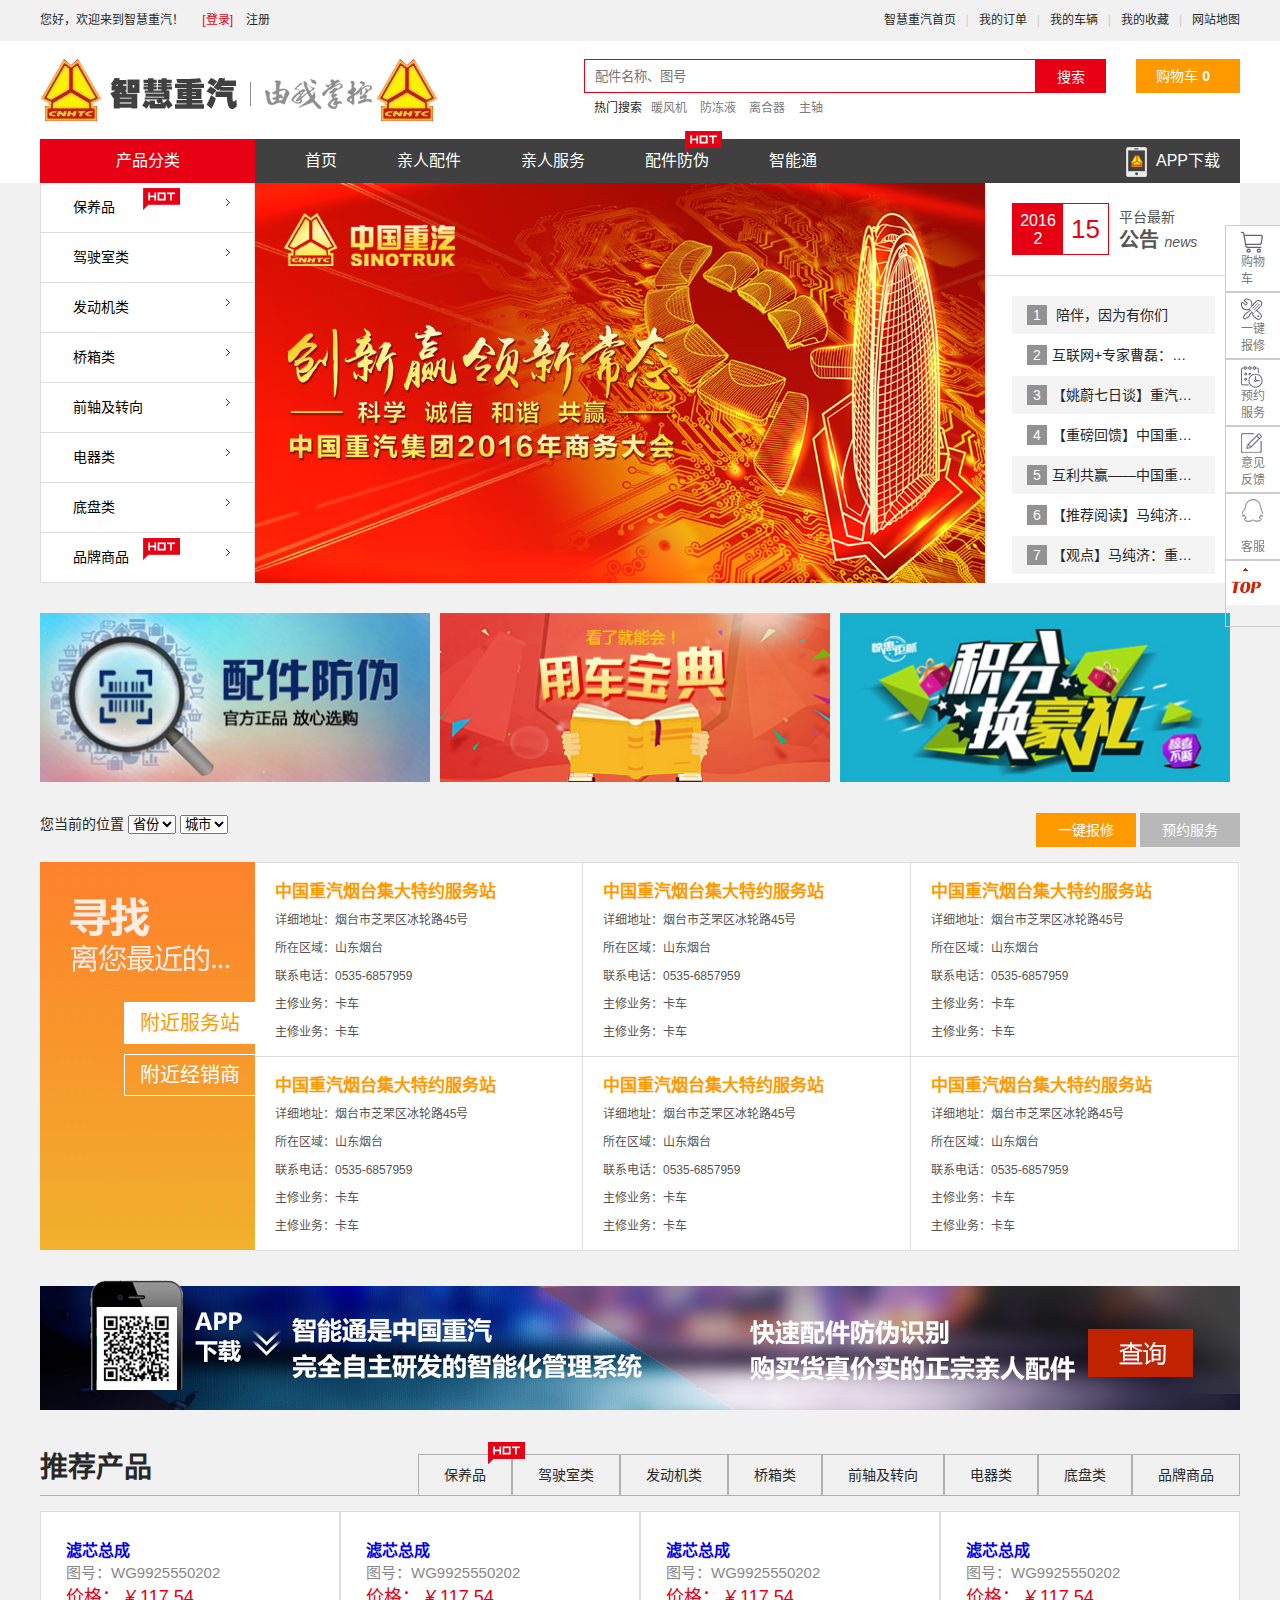
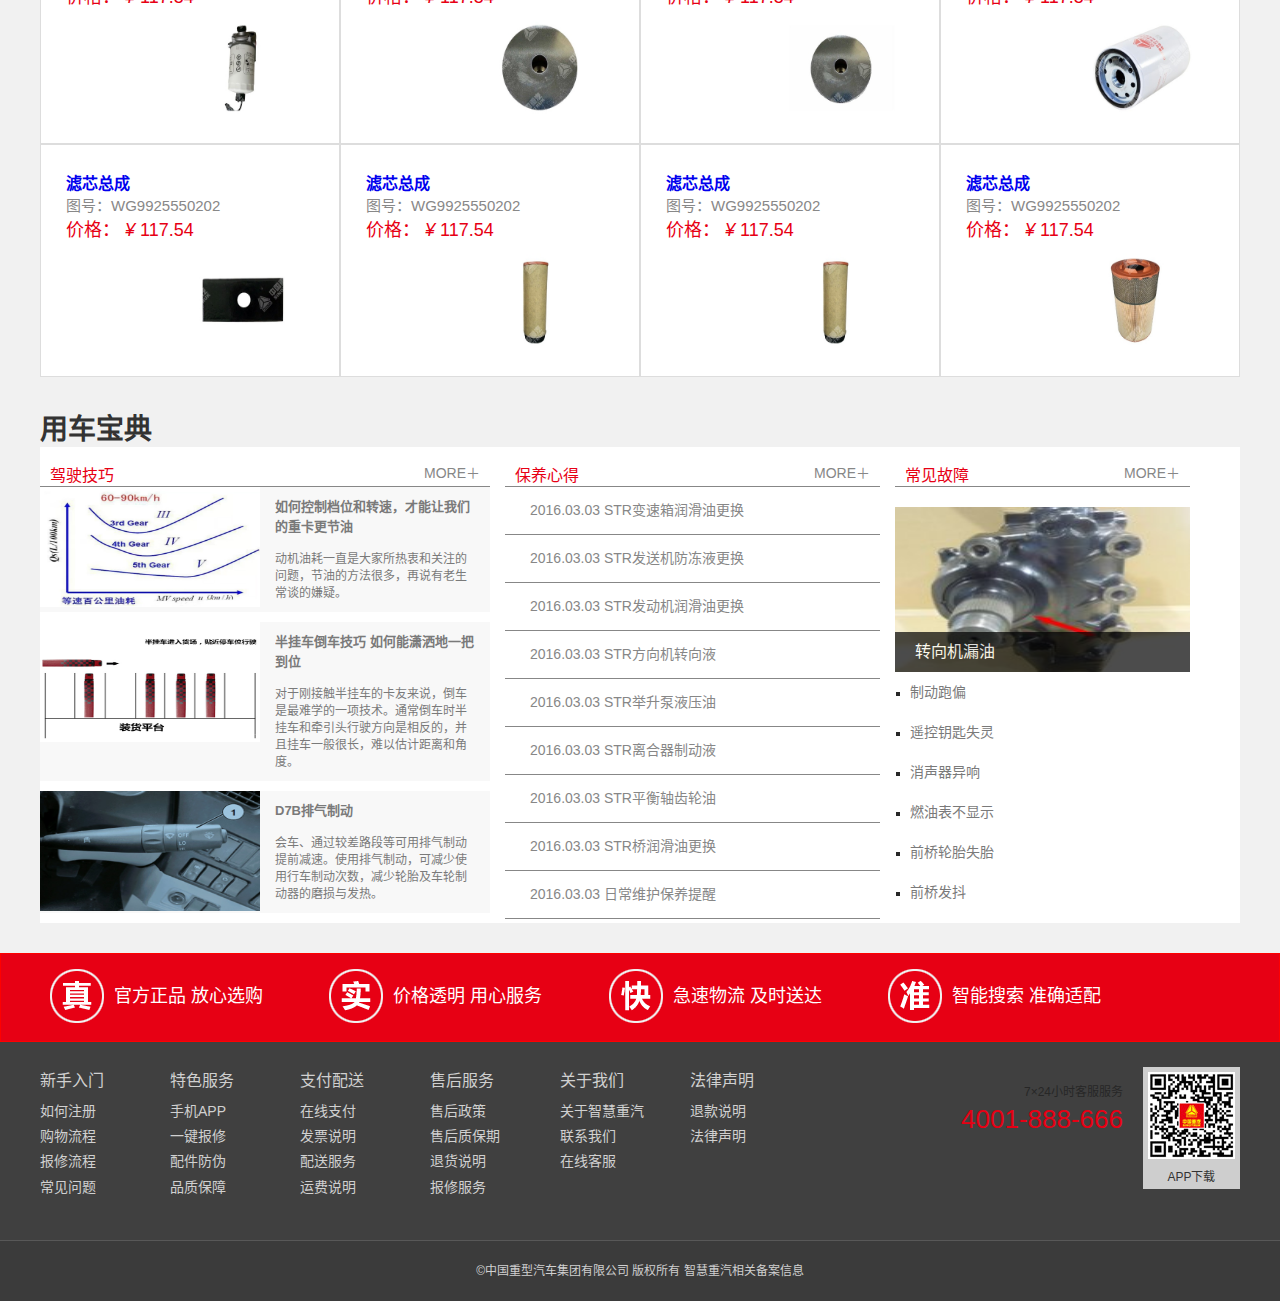
<file: shouye.html>
<!DOCTYPE html>
<html lang="zh-CN">
<head>
	<meta charset="UTF-8">
	<title>首页</title>
	<link rel="stylesheet" type="text/css" href="css/style1.css">
	<link rel="stylesheet" type="text/css" href="css/base.css">
</head>
<body>
	<header id="header">
		<div class="top-bar">
			<div class="wrap-center">
				<div class="top-welcome">
					您好，欢迎来到智慧重汽！
					<a href="##" class="top-login-link">[登录]</a>
					<a href="##" class="top-reg-link">注册</a>
				</div>
				<div class="top-user-nav">
					<ul>
						<li><a href="#">
							智慧重汽首页
							</a>
						</li>
						<li class="nav-split">|</li>
						<li><a href="#">我的订单</a></li>
						<li class="nav-split">|</li>
						<li><a href="#">我的车辆</a></li>
						<li class="nav-split">|</li>
						<li><a href="#">我的收藏</a></li>
						<li class="nav-split">|</li>
						<li><a href="#">网站地图</a></li>
					</ul>
				</div>
			</div>
		</div>
		<!-- logo+search -->
		<div class="m-bar">
			<div class="wrap-center m-bar-padding">
				<a href=""><h1>智慧重汽</h1></a>
				
				<div class="top-shopping">
					<a href="#">
						购物车
						<b>0</b>
					</a>
				
				</div>
				<div class="top-search">
					<div>
						<input type="text" placeholder="配件名称、图号">
						<input type="button" value="搜索">
						<div class="clear"></div>
					</div>
					<div class="search_link">
						热门搜索
							<a href="#">暖风机</a>
							<a href="#">防冻液</a>
							<a href="#">离合器</a>
							<a href="#">主轴</a>
					</div>
				</div>
				<div class="clear"></div>
			</div>
		</div>
		<!-- 网站导航区 -->
		<div class="b-bar">
			<div class="wrap-center nav-background">
				<div class="product-nav">
					产品分类
				</div>
				<nav>
					<ul>
						<li><a href="https://shi1993.github.io/zhihui/shouye.html">首页</a></li>
						<li><a href="https://shi1993.github.io/zhihui/peijian.html">亲人配件</a></li>
						<li><a href="">亲人服务</a></li>
						<li><a href="">配件防伪<span class="hot"></span></a></li>
						<li><a href="">智能通</a></li>
					</ul>

				</nav>
				<div class="app-link">
					<a href="#">
					<img src="images/app.png">
					APP下载
					</a>
				</div>
				<div class="clear"></div>
			</div>
		</div>
	</header>
	<!-- 内容区域 -->
	<div class="wrap-center">

		<div class="main-banner">
			<section class="side-product">
				<h1>产品分类</h1>
				<ul>
					<li><a href="###">保养品<span class="hot2"></span></a></li>
					<li><a href="###">驾驶室类</a></li>
					<li><a href="###">发动机类</a></li>
					<li><a href="###">桥箱类</a></li>
					<li><a href="###">前轴及转向</a></li>
					<li><a href="###">电器类</a></li>
					<li><a href="###">底盘类</a></li>
					<li><a href="###">品牌商品<span class="hot2"></span></a></li>
				</ul>
			</section>
			<div class="banner">
				<img src="images/20151201210936_776.jpg">
			</div>
			<section class="side-news">
				<h1 class="none">平台公告</h1>
				<div class="wrapper">
					<div class="news_top_date">
						<span class="y_m">
							2016
							<br/>
							2
						</span>
						<span class="d">15</span>
					</div>
					<div class="news_top_lan">
						<span class="t1">
							平台最新
						</span>
						<span class="t2">
							公告
							<em>news</em>
						</span>
					</div>
					<div style="clear: both;"></div>
				</div>
				<div class="news_list">
					<ul>
						<li>
							<a href="##">
								<i>1</i>
								陪伴，因为有你们
							</a>
						</li>
						<li>
							<a href="##">
								<i>2</i>互联网+专家曹磊：分享经济是下个十年的商业模式
							</a>
						</li>
					
						<li>
							<a href="##">
								<i>3</i>【姚蔚七日谈】重汽玩的“小把戏” 您知道什么意思吗？ “互联网+”之战 智慧APP登台！
							</a>
						</li>
						<li>
						<a href="##">
							<i>4</i>【重磅回馈】中国重汽曼技术卡车100 万公里挑战赛，百万大奖等您拿
						</a>
						</li>
						<li>
							<a href="##">
								<i>5</i>互利共赢——中国重汽表彰2015年度先进营销合作单位（附表彰名单）
							</a>
						</li>
						<li>
							<a href="##">
								<i>6</i>【推荐阅读】马纯济：走向全球 铸国之重“汽”
							</a>
						</li>
						<li>
							<a href="##">
								<i>7</i>【观点】马纯济：重汽出口销量占比1/3远不够 未来要过半
							</a>
						</li>
						
					</ul>
				</div>
			</section>
			<div class="clear"></div>
		</div>
		<!-- 图片广告链接区域 -->
		<div id="main_gg">
			<ul>
				<li>
					<a href="###">
						<img src="images/20151217193856_641.jpg">
					</a>
				</li>
				<li>
					<a href="###">
						<img src="images/20151217193846_822.jpg">
					</a>
				</li>
				<li>
					<a href="###">
						<img src="images/20151209002939_388.jpg">
					</a>
				</li>
			</ul>
			<div class="clear"></div>
		</div>
		<!-- 服务链接 -->
		<section class="main-service fix">
			<h1 class="none">最近服务站/经销商</h1>
			<div class="top-location fix">
				<div class="left">
					<span></span>
					您当前的位置
					<select class="fw_cityse">
					    <option value="">省份</option>
					    <option value="36791">山东</option>
					</select>
					<select class="fw_prise">
					    <option value="">城市</option>
					    <option value="12088">滨州</option>
					    <option value="11680">德州</option>
					    <option value="12187">东营</option>
					    <option value="11243">菏泽</option>
					    <option value="11421">济南</option>
					    <option value="11826">济宁</option>
					    <option value="12235">莱芜</option>
					    <option value="12258">聊城</option>
					    <option value="12585">临沂</option>
					    <option value="12402">青岛</option>
					    <option value="12849">日照</option>
					    <option value="11995">泰安</option>
					    <option value="13079">潍坊</option>
					    <option value="13211">威海</option>
					    <option value="12910">烟台</option>
					    <option value="11561">淄博</option>
					    <option value="12778">枣庄</option>
					</select>
				</div>
				<div class="right">
					<a href="##" class="bx">一键报修</a>
					<a href="##" class="yy">预约服务</a>
				</div>
			</div>
			<div class="bottom-service fix">
				<div class="left-tab">
					<ul class="fix">
						<li class="cur_tab">附近服务站</li>
						<li>附近经销商</li>
					</ul>
				</div>
				<div class="right-content">
					<div class="tab-service">
						<ul class="fix">
							<li>
								<dl>
									<dt  class="title">
									<a href=""> 中国重汽烟台集大特约服务站</a></dt>
									<dd class="address">详细地址：烟台市芝罘区冰轮路45号</dd>
									<dd>所在区域：山东烟台 </dd>
									<dd>联系电话：0535-6857959</dd>
									<dd>主修业务：卡车</dd>
									<dd>主修业务：卡车</dd>
								</dl>
							</li>
							<li>
								<dl>
									<dt  class="title">
									<a href=""> 中国重汽烟台集大特约服务站</a></dt>
									<dd class="address">详细地址：烟台市芝罘区冰轮路45号</dd>
									<dd>所在区域：山东烟台 </dd>
									<dd>联系电话：0535-6857959</dd>
									<dd>主修业务：卡车</dd>
									<dd>主修业务：卡车</dd>
								</dl>
							</li>
							<li>
								<dl>
									<dt  class="title">
									<a href=""> 中国重汽烟台集大特约服务站</a></dt>
									<dd class="address">详细地址：烟台市芝罘区冰轮路45号</dd>
									<dd>所在区域：山东烟台 </dd>
									<dd>联系电话：0535-6857959</dd>
									<dd>主修业务：卡车</dd>
									<dd>主修业务：卡车</dd>
								</dl>
							</li>
							<li>
								<dl>
									<dt  class="title">
									<a href=""> 中国重汽烟台集大特约服务站</a></dt>
									<dd class="address">详细地址：烟台市芝罘区冰轮路45号</dd>
									<dd>所在区域：山东烟台 </dd>
									<dd>联系电话：0535-6857959</dd>
									<dd>主修业务：卡车</dd>
									<dd>主修业务：卡车</dd>
								</dl>
							</li>
							<li>
								<dl>
									<dt  class="title">
									<a href=""> 中国重汽烟台集大特约服务站</a></dt>
									<dd class="address">详细地址：烟台市芝罘区冰轮路45号</dd>
									<dd>所在区域：山东烟台 </dd>
									<dd>联系电话：0535-6857959</dd>
									<dd>主修业务：卡车</dd>
									<dd>主修业务：卡车</dd>
								</dl>
							</li>
							<li>
								<dl>
									<dt  class="title">
									<a href=""> 中国重汽烟台集大特约服务站</a></dt>
									<dd class="address">详细地址：烟台市芝罘区冰轮路45号</dd>
									<dd>所在区域：山东烟台 </dd>
									<dd>联系电话：0535-6857959</dd>
									<dd>主修业务：卡车</dd>
									<dd>主修业务：卡车</dd>
								</dl>
							</li>
						</ul>
					</div>
					<div class="tab-saler none">
						
					</div>
				</div>
			</div>
		</section>
		<!-- 配件防伪 -->
		<div class="main-fwcx">
			<a href="">
				<img src="images/index_cxban.png">
			</a>
		</div>
		
		<!-- 推荐产品 -->
		<section class="main-tjpro">
			<div class="top-title fix">
				<h1>推荐产品</h1>

					<ul class="fix top-tabs">
						<li>保养品<span class="hot1"></span></li>
						<li>驾驶室类</li>
						<li>发动机类</li>
						<li>桥箱类</li>
						<li>前轴及转向</li>
						<li>电器类</li>
						<li>底盘类</li>
						<li>品牌商品<span class="hot1"></span></li>
					</ul>

			</div>
			<div class="p-list">
				<ul class="fix">
					<li>
						<a href="#">
							<figure>
								<figcaption class="title">滤芯总成</figcaption>
								<figcaption class="tag">图号：WG9925550202</figcaption>
								<figcaption class="price">价格： <em>¥</em> 117.54</figcaption>
								<img src="images/wg9725551311-0.jpg">
							</figure>
						</a>

					</li>
					<li><a href="#">
							<figure>
								<figcaption class="title">滤芯总成</figcaption>
								<figcaption class="tag">图号：WG9925550202</figcaption>
								<figcaption class="price">价格： <em>¥</em> 117.54</figcaption>
								<img src="images/wg9725470060001-0.jpg">
							</figure>
					</a>
					</li>
					<li><a href="#">
							<figure>
								<figcaption class="title">滤芯总成</figcaption>
								<figcaption class="tag">图号：WG9925550202</figcaption>
								<figcaption class="price">价格： <em>¥</em> 117.54</figcaption>
								<img src="images/wg9925470033001-0.jpg">
							</figure>
					</a></li>
					<li><a href="#">
							<figure>
								<figcaption class="title">滤芯总成</figcaption>
								<figcaption class="tag">图号：WG9925550202</figcaption>
								<figcaption class="price">价格： <em>¥</em> 117.54</figcaption>
								<img src="images/082v05504-0098-0.jpg">
							</figure>
					</a></li>
					<li><a href="#">
							<figure>
								<figcaption class="title">滤芯总成</figcaption>
								<figcaption class="tag">图号：WG9925550202</figcaption>
								<figcaption class="price">价格： <em>¥</em> 117.54</figcaption>
								<img src="images/712w97488-0001-0.jpg">
							</figure>
					</a></li>
					<li><a href="#">
							<figure>
								<figcaption class="title">滤芯总成</figcaption>
								<figcaption class="tag">图号：WG9925550202</figcaption>
								<figcaption class="price">价格： <em>¥</em> 117.54</figcaption>
								<img src="images/710w08405-0017-0.jpg">
							</figure>
					</a></li>
					<li><a href="#">
							<figure>
								<figcaption class="title">滤芯总成</figcaption>
								<figcaption class="tag">图号：WG9925550202</figcaption>
								<figcaption class="price">价格： <em>¥</em> 117.54</figcaption>
								<img src="images/710w08405-0017-0.jpg">
							</figure>
					</a></li>
					<li><a href="#">
							<figure>
								<figcaption class="title">滤芯总成</figcaption>
								<figcaption class="tag">图号：WG9925550202</figcaption>
								<figcaption class="price">价格： <em>¥</em> 117.54</figcaption>
								<img src="images/710w08405-0021-0.jpg">
							</figure>
					</a></li>
				</ul>
			</div>
		</section>

		<!-- 用车宝典 -->
		<section class="main-bd">
			<h1><a href="">用车宝典</a></h1>
			<div class="fix bd-bg">
				<div class="col1" >
					<div class="fix title">
						<span><a class="first" href="">驾驶技巧</a></span>
						<span><a class="more" href="">MORE＋</a></span>
					</div>
					<div class="col-list">
						<ul>
							<li>
								<a href="">
									<figure>
										<img src="images/20160303150237_666.jpg">
									</figure>
									<figcaption>
										<h2>如何控制档位和转速，才能让我们的重卡更节油</h2>
										<p>动机油耗一直是大家所热衷和关注的问题，节油的方法很多，再说有老生常谈的嫌疑。
									</p>
									</figcaption>
								</a>
							</li>
							<li>
								<a href="">
									<figure>
										<img src="images/20160303145626_168.jpg">
									</figure>
									<figcaption>
										<h2>半挂车倒车技巧 如何能潇洒地一把到位</h2>
										<p>对于刚接触半挂车的卡友来说，倒车是最难学的一项技术。通常倒车时半挂车和牵引头行驶方向是相反的，并且挂车一般很长，难以估计距离和角度。
									</p>
									</figcaption>
								</a>
							</li>							
							
							<li>
								<a href="">
									<figure>
										<img src="images/20160303145439_225.jpg">
									</figure>
									<figcaption>
										<h2>D7B排气制动</h2>
										<p>会车、通过较差路段等可用排气制动提前减速。使用排气制动，可减少使用行车制动次数，减少轮胎及车轮制动器的磨损与发热。
									</p>
									</figcaption>
								</a>
							</li>
						</ul>
					</div>
				</div>
				<div class="col2">
					<div class="fix title">
						<span><a class="first" href="">保养心得</a></span>
						<span><a class="more" href="">MORE＋</a></span>
					</div>
					<div>
						<ul class="col2-list">
							<li><a href=""><span>2016.03.03</span>&nbsp;<span>STR变速箱润滑油更换</span></a></li>
							<li><a href=""><span>2016.03.03</span>&nbsp;<span>STR发送机防冻液更换</span></a></li>
							<li><a href=""><span>2016.03.03</span>&nbsp;<span>STR发动机润滑油更换</span></a></li>
							<li><a href=""><span>2016.03.03</span>&nbsp;<span>STR方向机转向液</span></a></li>
							<li><a href=""><span>2016.03.03</span>&nbsp;<span>STR举升泵液压油</span></a></li>
							<li><a href=""><span>2016.03.03</span>&nbsp;<span>STR离合器制动液</span></a></li>
							<li><a href=""><span>2016.03.03</span>&nbsp;<span>STR平衡轴齿轮油</span></a></li>
							<li><a href=""><span>2016.03.03</span>&nbsp;<span>STR桥润滑油更换</span></a></li>
							<li><a href=""><span>2016.03.03</span>&nbsp;<span>日常维护保养提醒</span></a></li>
						</ul>
					</div>					
				</div>
				<div class="col3">
					<div class="fix title">
						<span><a class="first" href="">常见故障</a></span>
						<span><a class="more" href="">MORE＋</a></span>
					</div>
					<div>
						<div class="col3-zx">
							<a href="">
								<img src="images/20160303101658_565.jpg">
								<div class="col3-ly">
									转向机漏油
								</div>
							</a>
						</div>
						<ul>
							
							<li><a href="">制动跑偏</a></li>
							<li><a href="">遥控钥匙失灵</a></li>
							<li><a href="">消声器异响</a></li>
							<li><a href="">燃油表不显示</a></li>
							<li><a href="">前桥轮胎失胎</a></li>
							<li><a href="">前桥发抖</a></li>
						</ul>
					</div>					
				</div>
			</div>
		</section>
	</div>

	<footer id="footer">
		<div class="foot-top">
			<div class="wrap-center">
				<ul>
	                <li>
	                    <span class="img fic0_1"></span>
	                    <span class="text">官方正品 放心选购</span>
	                </li>
	                <li>
	                    <span class="img fic0_2"></span>
	                    <span class="text">价格透明 用心服务</span>
	                </li>
	                <li>
	                    <span class="img fic0_3"></span>
	                    <span class="text">急速物流 及时送达</span>
	                </li>
	                <li>
	                    <span class="img fic0_4"></span>
	                    <span class="text">智能搜索 准确适配</span>
	                </li>
            	</ul>
			</div>
		</div>
		<div class="foot-center">
			<div class="wrap-center">
				<div class="foot-left">
	                <dl>
	                    <dt>
	                        <a href="#" target="_blank">新手入门</a>
	                    </dt>
	                    <dd>
	                        <a href="#" target="_blank">如何注册</a>
	                    </dd>
	                    <dd>
	                        <a href="#" target="_blank">购物流程</a>
	                    </dd>
	                    <dd>
	                        <a href="#" target="_blank">报修流程</a>
	                    </dd>
	                    <dd>
	                        <a href="#" target="_blank">常见问题</a>
	                    </dd>
	                </dl>
	                <dl>
	                    <dt>
	                        <a href="#" target="_blank">特色服务</a>
	                    </dt>
	                    <dd>
	                        <a href="#" target="_blank">手机APP</a>
	                    </dd>
	                    <dd>
	                        <a href="#" target="_blank">一键报修</a>
	                    </dd>
	                    <dd>
	                        <a href="#" target="_blank">配件防伪</a>
	                    </dd>
	                    <dd>
	                        <a href="#" target="_blank">品质保障</a>
	                    </dd>
	                </dl>
	                <dl>
	                    <dt>
	                        <a href="#" target="_blank">支付配送</a>
	                    </dt>
	                    <dd>
	                        <a href="/#" target="_blank">在线支付</a>
	                    </dd>
	                    <dd>
	                        <a href="#" target="_blank">发票说明</a>
	                    </dd>
	                    <dd>
	                        <a href="#" target="_blank">配送服务</a>
	                    </dd>
	                    <dd>
	                        <a href="#" target="_blank">运费说明</a>
	                    </dd>
	                </dl>
	                <dl>
	                    <dt>
	                        <a href="#" target="_blank">售后服务</a>
	                    </dt>
	                    <dd>
	                        <a href="#" target="_blank">售后政策</a>
	                    </dd>
	                    <dd>
	                        <a href="#" target="_blank">售后质保期</a>
	                    </dd>
	                    <dd>
	                        <a href="#" target="_blank">退货说明</a>
	                    </dd>
	                    <dd>
	                        <a href="#" target="_blank">报修服务</a>
	                    </dd>
	                </dl>
	                <dl>
	                    <dt>
	                        <a href="#" target="_blank">关于我们</a>
	                    </dt>
	                    <dd>
	                        <a href="#" target="_blank">关于智慧重汽</a>
	                    </dd>
	                    <dd>
	                        <a href="#" target="_blank">联系我们</a>
	                    </dd>
	                    <dd>
	                        <a href="#" target="_blank">在线客服</a>
	                    </dd>
	                </dl>
	                <dl>
	                    <dt>
	                        <a href="#" target="_blank">法律声明</a>
	                    </dt>
	                    <dd>
	                        <a href="#" target="_blank">退款说明</a>
	                    </dd>
	                    <dd>
	                        <a href="#" target="_blank">法律声明</a>
	                    </dd>
	                </dl>
            	</div>
	            <figure class="foot-right">
	            		<img src="images/app-link.jpg">
	            		<figcaption>APP下载</figcaption>
	            </figure>
	            <div class="foot-link">
	             	<div class="yy_title">7×24小时客服服务</div>
	            	<div class="foth_tel">4001-888-666</div>
	            </div> 
	            <div class="clear"></div>
			</div>
		</div>
		<div class="foot-bottom">
			<div class="wrap-center">
				<a href="#">©中国重型汽车集团有限公司</a>
        	 	版权所有 智慧重汽相关备案信息
			</div>
		</div>
	</footer>
	<div class="fixed-right">
		<ul>
			<a href=""><li class="li1"><div class="gwc"></div><span>购物<br/>车</span></li></a>
			<a href=""><li><div class="yjbx"></div><span>一键<br/>报修</span></li></a>
			<a href=""><li><div class="yyfw"></div><span>预约<br/>服务</span></li></a>
			<a href=""><li><div class="yjfk"></div><span>意见<br/>反馈</span></li></a>
			<a href=""><li class="li1"><div class="kf"></div><span>客服</span></li></a>
			<a href=""><li class="top"></li></a>
		</ul>

	</div>

</body>
</html>
</file>
<file: stylesheets/stylesheet.css>
* {
  box-sizing: border-box; }

body {
  padding: 0;
  margin: 0;
  font-family: "Open Sans", "Helvetica Neue", Helvetica, Arial, sans-serif;
  font-size: 16px;
  line-height: 1.5;
  color: #606c71; }

a {
  color: #1e6bb8;
  text-decoration: none; }
  a:hover {
    text-decoration: underline; }

.btn {
  display: inline-block;
  margin-bottom: 1rem;
  color: rgba(255, 255, 255, 0.7);
  background-color: rgba(255, 255, 255, 0.08);
  border-color: rgba(255, 255, 255, 0.2);
  border-style: solid;
  border-width: 1px;
  border-radius: 0.3rem;
  transition: color 0.2s, background-color 0.2s, border-color 0.2s; }
  .btn + .btn {
    margin-left: 1rem; }

.btn:hover {
  color: rgba(255, 255, 255, 0.8);
  text-decoration: none;
  background-color: rgba(255, 255, 255, 0.2);
  border-color: rgba(255, 255, 255, 0.3); }

@media screen and (min-width: 64em) {
  .btn {
    padding: 0.75rem 1rem; } }

@media screen and (min-width: 42em) and (max-width: 64em) {
  .btn {
    padding: 0.6rem 0.9rem;
    font-size: 0.9rem; } }

@media screen and (max-width: 42em) {
  .btn {
    display: block;
    width: 100%;
    padding: 0.75rem;
    font-size: 0.9rem; }
    .btn + .btn {
      margin-top: 1rem;
      margin-left: 0; } }

.page-header {
  color: #fff;
  text-align: center;
  background-color: #159957;
  background-image: linear-gradient(120deg, #155799, #159957); }

@media screen and (min-width: 64em) {
  .page-header {
    padding: 5rem 6rem; } }

@media screen and (min-width: 42em) and (max-width: 64em) {
  .page-header {
    padding: 3rem 4rem; } }

@media screen and (max-width: 42em) {
  .page-header {
    padding: 2rem 1rem; } }

.project-name {
  margin-top: 0;
  margin-bottom: 0.1rem; }

@media screen and (min-width: 64em) {
  .project-name {
    font-size: 3.25rem; } }

@media screen and (min-width: 42em) and (max-width: 64em) {
  .project-name {
    font-size: 2.25rem; } }

@media screen and (max-width: 42em) {
  .project-name {
    font-size: 1.75rem; } }

.project-tagline {
  margin-bottom: 2rem;
  font-weight: normal;
  opacity: 0.7; }

@media screen and (min-width: 64em) {
  .project-tagline {
    font-size: 1.25rem; } }

@media screen and (min-width: 42em) and (max-width: 64em) {
  .project-tagline {
    font-size: 1.15rem; } }

@media screen and (max-width: 42em) {
  .project-tagline {
    font-size: 1rem; } }

.main-content :first-child {
  margin-top: 0; }
.main-content img {
  max-width: 100%; }
.main-content h1, .main-content h2, .main-content h3, .main-content h4, .main-content h5, .main-content h6 {
  margin-top: 2rem;
  margin-bottom: 1rem;
  font-weight: normal;
  color: #159957; }
.main-content p {
  margin-bottom: 1em; }
.main-content code {
  padding: 2px 4px;
  font-family: Consolas, "Liberation Mono", Menlo, Courier, monospace;
  font-size: 0.9rem;
  color: #383e41;
  background-color: #f3f6fa;
  border-radius: 0.3rem; }
.main-content pre {
  padding: 0.8rem;
  margin-top: 0;
  margin-bottom: 1rem;
  font: 1rem Consolas, "Liberation Mono", Menlo, Courier, monospace;
  color: #567482;
  word-wrap: normal;
  background-color: #f3f6fa;
  border: solid 1px #dce6f0;
  border-radius: 0.3rem; }
  .main-content pre > code {
    padding: 0;
    margin: 0;
    font-size: 0.9rem;
    color: #567482;
    word-break: normal;
    white-space: pre;
    background: transparent;
    border: 0; }
.main-content .highlight {
  margin-bottom: 1rem; }
  .main-content .highlight pre {
    margin-bottom: 0;
    word-break: normal; }
.main-content .highlight pre, .main-content pre {
  padding: 0.8rem;
  overflow: auto;
  font-size: 0.9rem;
  line-height: 1.45;
  border-radius: 0.3rem; }
.main-content pre code, .main-content pre tt {
  display: inline;
  max-width: initial;
  padding: 0;
  margin: 0;
  overflow: initial;
  line-height: inherit;
  word-wrap: normal;
  background-color: transparent;
  border: 0; }
  .main-content pre code:before, .main-content pre code:after, .main-content pre tt:before, .main-content pre tt:after {
    content: normal; }
.main-content ul, .main-content ol {
  margin-top: 0; }
.main-content blockquote {
  padding: 0 1rem;
  margin-left: 0;
  color: #819198;
  border-left: 0.3rem solid #dce6f0; }
  .main-content blockquote > :first-child {
    margin-top: 0; }
  .main-content blockquote > :last-child {
    margin-bottom: 0; }
.main-content table {
  display: block;
  width: 100%;
  overflow: auto;
  word-break: normal;
  word-break: keep-all; }
  .main-content table th {
    font-weight: bold; }
  .main-content table th, .main-content table td {
    padding: 0.5rem 1rem;
    border: 1px solid #e9ebec; }
.main-content dl {
  padding: 0; }
  .main-content dl dt {
    padding: 0;
    margin-top: 1rem;
    font-size: 1rem;
    font-weight: bold; }
  .main-content dl dd {
    padding: 0;
    margin-bottom: 1rem; }
.main-content hr {
  height: 2px;
  padding: 0;
  margin: 1rem 0;
  background-color: #eff0f1;
  border: 0; }

@media screen and (min-width: 64em) {
  .main-content {
    max-width: 64rem;
    padding: 2rem 6rem;
    margin: 0 auto;
    font-size: 1.1rem; } }

@media screen and (min-width: 42em) and (max-width: 64em) {
  .main-content {
    padding: 2rem 4rem;
    font-size: 1.1rem; } }

@media screen and (max-width: 42em) {
  .main-content {
    padding: 2rem 1rem;
    font-size: 1rem; } }

.site-footer {
  padding-top: 2rem;
  margin-top: 2rem;
  border-top: solid 1px #eff0f1; }

.site-footer-owner {
  display: block;
  font-weight: bold; }

.site-footer-credits {
  color: #819198; }

@media screen and (min-width: 64em) {
  .site-footer {
    font-size: 1rem; } }

@media screen and (min-width: 42em) and (max-width: 64em) {
  .site-footer {
    font-size: 1rem; } }

@media screen and (max-width: 42em) {
  .site-footer {
    font-size: 0.9rem; } }
</file>
<file: stylesheets/github-light.css>
/*
The MIT License (MIT)

Copyright (c) 2016 GitHub, Inc.

Permission is hereby granted, free of charge, to any person obtaining a copy
of this software and associated documentation files (the "Software"), to deal
in the Software without restriction, including without limitation the rights
to use, copy, modify, merge, publish, distribute, sublicense, and/or sell
copies of the Software, and to permit persons to whom the Software is
furnished to do so, subject to the following conditions:

The above copyright notice and this permission notice shall be included in all
copies or substantial portions of the Software.

THE SOFTWARE IS PROVIDED "AS IS", WITHOUT WARRANTY OF ANY KIND, EXPRESS OR
IMPLIED, INCLUDING BUT NOT LIMITED TO THE WARRANTIES OF MERCHANTABILITY,
FITNESS FOR A PARTICULAR PURPOSE AND NONINFRINGEMENT. IN NO EVENT SHALL THE
AUTHORS OR COPYRIGHT HOLDERS BE LIABLE FOR ANY CLAIM, DAMAGES OR OTHER
LIABILITY, WHETHER IN AN ACTION OF CONTRACT, TORT OR OTHERWISE, ARISING FROM,
OUT OF OR IN CONNECTION WITH THE SOFTWARE OR THE USE OR OTHER DEALINGS IN THE
SOFTWARE.

*/

.pl-c /* comment */ {
  color: #969896;
}

.pl-c1 /* constant, variable.other.constant, support, meta.property-name, support.constant, support.variable, meta.module-reference, markup.raw, meta.diff.header */,
.pl-s .pl-v /* string variable */ {
  color: #0086b3;
}

.pl-e /* entity */,
.pl-en /* entity.name */ {
  color: #795da3;
}

.pl-smi /* variable.parameter.function, storage.modifier.package, storage.modifier.import, storage.type.java, variable.other */,
.pl-s .pl-s1 /* string source */ {
  color: #333;
}

.pl-ent /* entity.name.tag */ {
  color: #63a35c;
}

.pl-k /* keyword, storage, storage.type */ {
  color: #a71d5d;
}

.pl-s /* string */,
.pl-pds /* punctuation.definition.string, string.regexp.character-class */,
.pl-s .pl-pse .pl-s1 /* string punctuation.section.embedded source */,
.pl-sr /* string.regexp */,
.pl-sr .pl-cce /* string.regexp constant.character.escape */,
.pl-sr .pl-sre /* string.regexp source.ruby.embedded */,
.pl-sr .pl-sra /* string.regexp string.regexp.arbitrary-repitition */ {
  color: #183691;
}

.pl-v /* variable */ {
  color: #ed6a43;
}

.pl-id /* invalid.deprecated */ {
  color: #b52a1d;
}

.pl-ii /* invalid.illegal */ {
  color: #f8f8f8;
  background-color: #b52a1d;
}

.pl-sr .pl-cce /* string.regexp constant.character.escape */ {
  font-weight: bold;
  color: #63a35c;
}

.pl-ml /* markup.list */ {
  color: #693a17;
}

.pl-mh /* markup.heading */,
.pl-mh .pl-en /* markup.heading entity.name */,
.pl-ms /* meta.separator */ {
  font-weight: bold;
  color: #1d3e81;
}

.pl-mq /* markup.quote */ {
  color: #008080;
}

.pl-mi /* markup.italic */ {
  font-style: italic;
  color: #333;
}

.pl-mb /* markup.bold */ {
  font-weight: bold;
  color: #333;
}

.pl-md /* markup.deleted, meta.diff.header.from-file */ {
  color: #bd2c00;
  background-color: #ffecec;
}

.pl-mi1 /* markup.inserted, meta.diff.header.to-file */ {
  color: #55a532;
  background-color: #eaffea;
}

.pl-mdr /* meta.diff.range */ {
  font-weight: bold;
  color: #795da3;
}

.pl-mo /* meta.output */ {
  color: #1d3e81;
}
</file>
<file: css/base.css>
@charset "utf-8";
body,h1,ul,li,dl,dt,dd,figure,figcaption,h2{
	margin: 0;
	padding: 0;
}
		.clearfix{
			zoom:1;	
		}
		.clearfix:after{
			display: block;
			content: "";
			clear: both;
			height: 0;
			line-height: 0;
			visibility: hidden;
		}


body{
	background-color: #F1F1F1;
	font-size: 12px;
	font-family: 微软雅黑,Arial,sans-serif;
	color: #272727;
}
ul,ol{
	list-style: none;
}

.clear{
    clear: both;
}
.none{
	display: none;
}

/*头部*/
#header{
	width: 100%;
	min-width: 1200px;
	background-color: #ffffff;
}
.top-bar{
	background-color: #F1F1F1;
	height: 41px;
}
.wrap-center{
	margin: 0 auto;
	width: 1200px;
	min-width: 1200px;
	max-width: 1200px;
}
/*头部欢迎区域*/
.top-bar .top-welcome{
	float: left;
	height: 41px;
	line-height: 41px;
}
.top-bar .top-welcome a{
	text-decoration: none;
}
.top-welcome .top-login-link{
	color: #e70014;
	padding-left:15px;
	padding-right: 10px; 
}
.top-welcome .top-login-link:hover{
	text-decoration: underline;
}
.top-welcome .top-reg-link{
	color:#272727;
}
.top-welcome .top-reg-link:hover{
	text-decoration: underline;
	color:#e70014; 
}

/*头部用户导航区域*/
.top-bar .top-user-nav{
	float: right;
}
.top-user-nav li{
	float: left;
	height: 41px;
	line-height: 41px;
}
.top-user-nav li a{
	color: #272727;
	text-decoration: none;
}
.top-user-nav li a:hover{
	color:#e70014;
}
.top-user-nav .nav-split{
	color: #ccc;
	margin: 0 10px;
}
/*logo+search*/
.m-bar{
}
.m-bar-padding{
	padding: 18px 0;
}
.m-bar h1{
	float: left;
	text-indent: -9999px;
	width: 400px;
	height: 62px;
	background-image: url(../images/logo.png);
}
.top-shopping , .top-search{
	float: right;
}
.top-shopping{
	margin-left: 30px;
}
.top-shopping a{
	display: block;
	height: 34px;
	line-height: 34px;
	background-color: #ff9900;
	color: #fff;
	padding: 0 30px 0 20px;
	text-decoration: none;
	font-size: 14px;
}

.top-search input[type='text']{
	float: left;
	width: 450px;
	height: 32px;
	background-color: #fff;
	border: 1px solid #e70014;
	outline: none;
	padding: 0;
	text-indent: 10px;
}
.top-search input[type='button']{
	float: left;
	height: 34px;
	width: 70px;
	background-color: #e70014;
	outline: none;
	border: none;
	color: #fff;
	font-size: 14px;
	cursor: pointer;
}
.top-search .search_link{
	margin-top: 5px;
	padding-left: 10px;
	line-height: 1.8;
}
.search_link a,a:visited{
	padding: 0 5px;
	text-decoration: none;
	outline: 0;
	transition: all 0.3s ease;
	color: #7a7a7a;
}
.search_link a:hover{
	color: #e70014; 
}

/*网站主导航*/
.b-bar{
	font-size: 16px;
	color: #ffffff;
}
.b-bar .product-nav,.b-bar nav{
	float: left;
}
.b-bar .app-link{
	float: right;
}
.b-bar nav li{
	float: left;
}

.nav-background{
	background-color: #404040;
}
.product-nav{
	width: 215px;
	height: 44px;
	background-color: #e70014;
	line-height: 44px;
	text-align: center;
	margin-right: 20px;
}
.b-bar nav li a{
	display: block;
	color: #ffffff;
	text-decoration: none;
	padding: 0 30px;
	height: 44px;
	line-height: 44px;
	position: relative;
}
.hot{
	background-image:url(../images/hot.png);
	display: block;
	width: 37px;
	height: 22px;
	position:absolute;
	left: 70px;
	top: -8px;
}
.b-bar nav li a:hover{
	color: #e70014;
}
.b-bar .app-link{
	margin-right: 20px;
}
.app-link a{
	display: block;
	height: 44px;
	line-height: 44px;
	text-decoration: none;
	color: #ffffff;
}
.app-link a:hover{
	color: #e70014;
}
.app-link a img{
	vertical-align: middle;
	margin-right: 5px;
}
/*尾部*/
#footer{
	background-color: #404040;
}
#footer .foot-top{
	background-color: #e70014;
	border: 1px solid red;
}
#footer .foot-top ul li{
	display: inline-block;
	width: 23%;
	padding: 15px 0;
}
#footer .foot-top li span{
	display: block;
	float: left;
}
#footer .foot-top li  .img{
	width: 54px;
	height: 54px;
	background-image: url(../images/foot_ico.png);
	background-repeat: no-repeat;
	margin: 0 10px;
}
#footer .foot-top  .fic0_1{
	background-position: 0 0;
}
#footer .foot-top  .fic0_2{
	background-position: -188px 0;
}
#footer .foot-top  .fic0_3{
	background-position: -126px 0;
}
#footer .foot-top  .fic0_4{
	background-position: -63px 0;
}
#footer .foot-top li  .text{
	font-size: 18px;
	line-height: 54px;
	color: #fff;
}

#footer .foot-center{
	padding-top: 25px;
	padding-bottom: 20px;
}
#footer .foot-center a{
	color: #d0d0d0;
	text-decoration: none;
	outline: none;
}
#footer .foot-center a:hover{
	color: #e70014;
}

.foot-center .foot-left{
	float: left;
}
.foot-right,.foot-link{
	float: right;
}
.foot-center .foot-left dl{
	float: left;
	width: 110px;
	margin-right: 20px;
}

.foot-center .foot-left dt{
	font-size: 16px;
	margin-bottom: 8px;
}
.foot-center .foot-left dd{
	font-size: 14px;
	line-height: 1.8;
}

#footer .foot-right{
	width: 87px;
	padding: 5px;
	color: #333;
	text-align: center;
	background-color: #cecece;
	margin-left: 20px;
}
#footer .foot-right figcaption{
	margin-top: 5px;
}
#footer .foot-link .yy_title{
	margin-top: 15px;
	text-align: right;
}

#footer .foot-link .foth_tel{
	font-size: 26px;
	color: #e70014;
	line-height: 40px;
	text-align: right;
}

#footer .foot-bottom{
	margin-top: 20px;
	background: #3b3b3b;
	color: #d0d0d0;
	text-align: center;
	line-height: 60px;
	border-top: 1px solid #585858;
}

#footer .foot-bottom a{
	text-decoration: none;
	color: #d0d0d0;
	transition: all 0.3s ease;
}
#footer .foot-bottom a:hover{
	text-decoration: underline;
}

/*右边区域*/
.fixed-right{
	width: 55px;
	height: 380px;
	background-color:#fff ;
	position: fixed;
	right: 0;
	top: 25%;
}

.fixed-right a li{
	position: relative;
	width: 55px;
	height: 65px;
	border: 1px solid #ccc;
}
.fixed-right a li:hover{
	background-color: #e70014;
	font-weight: bold;
	color: #fff;
}
.fixed-right a li span{

	position: absolute;
	bottom: 5px;
	left: 15px;
}

.fixed-right div{
		position: absolute;
		height: 57px;
		width: 23px;
		background-image: url(../images/QQ图片20160309155701.png);
		background-repeat: no-repeat;
		left: 15px;
		top: 5px;	
}
.fixed-right .gwc{
	background-position: -158px -1px;
}
.fixed-right .yjbx{
	background-position: -1px -1px;
}
.fixed-right .yyfw{
	background-position: -32px -1px;
}
.fixed-right .yjfk{
	background-position: -95px -1px;
}
.fixed-right .kf{
	background-position: -125px -1px;
}
.fixed-right .top{
	background-image: url(../images/gotop.gif);
	background-repeat: no-repeat;
}

/*内容区域*/
.weizhi{
	height: 50px;
	line-height: 50px;
}
.weizhi span{
	font-size: 12px;
	color: #404040;
}
.weizhi a{
	text-decoration: none;
	color: #404040;
	font-size: 12px;
}
.weizhi a:hover{
	color: #e70014
}
.tuijian h1{
	font-size: 30px;
}
.tuijian{
	height: 50px;
}

.tuijian .tj{
	float: left;
	margin-right: 10px;

}
.shuaxin{
	float: left;
	margin-top: 11px;
}

.tuijian li{
	display: block;
	float: left;
	width: 70px;
	height: 18px;
	background-image: url(../images/ico.png);
	background-repeat: no-repeat;	
	text-indent: 20px;
}
.tuijian a{
	text-decoration: none;

}
.tuijian .sousuo {
	width: 80px;
	height: 35px;
	line-height: 35px;
	background-color: #e70014;
	float: right;

}
.tuijian .sousuo a{
	display: block;
	height: 35px;
	line-height: 35px;
	color: #fff;
	font-size: 16px;
	font-weight: bold;
	text-align: center;
}
.zhcx{

}
.zhcx input{
	width: 263px;
	height: 33px;
	outline:none;
}
.tjcp{
	margin-left:-11px;
}
.tjcp div{
	width: 292px;
	height: 355px;
	margin-left:10.6px;
	background-color: #fff;
	float: left;
}
.tjcp img{
	padding: 10px 0;
	width: 250px;
	height: 225px;
	margin-left:15px;
	transition: all 1s ease;
}
.tjcp img:hover{
	transform: scale(1.1,1.1)
 }

.tjcp .title a{
	display: block;
	font-size: 16px;
	text-align: center;
	text-decoration: none;
	color: black;
}
.tjcp .title a:hover{
	color: #e70014;
}
.tjcp .tag{
	color: #ccc;
	text-align: center;
}
.tjcp .price{
	color: #e70014;
	font-size: 18px;
	text-align: center;
}
.tjcp .jrgwc a{

	width: 80px;
	height: 30px;
	line-height: 30px;
	display: block;
	border:1px solid #c5bccf;
	text-decoration: none;
	text-align: center;
}
.tjcp .jrgwc{
	margin-left: 105px;
}
.tjcp .jrgwc a:hover{
	color: #e70014;
	border: 1px solid #e70014;
}
.byp{
	margin-top: 30px;
}
.byp .byp-list{
	width: 220px;
	height: 315px;
	background-image: url(../images/20151217162151_675.jpg);
	background-repeat: no-repeat;
	margin-right: 10px;
	float: left;
}
.byp .byp-list .weizhi1{
	width: 220px;
	height: 128px;
	padding: 15px;
}
.byp .byp-list .weizhi1 h2{
	color: #3E2100;
	font-size: 30px;
	margin-bottom: 6px;
}
.byp .byp-list .weizhi1 .ckgd a{
	color: #3E2100;
	font-size: 14px;
	text-decoration: none;
}
.byp .byp-list .weizhi1 .ckgd a:hover{
	color: #e70014;
}
.byp .byp-list .weizhi1 .yyp a{
	display: block;
	height: 22px;
	line-height: 22px;
	font-size: 16px;
	text-decoration: none;
	margin-top: 10px;
}
.byp .byp-list .weizhi1 .yyp a:hover{
	color: #e70014;
}
.byp-mulu{

}
.byp-mulu img{
	padding: 8px 0;
	width: 240px;
	height: 160px;
	transition: all 1s ease;
}
.byp-mulu li a{
	width: 240px;
	height: 315px;
	border: 1px solid #F1F1F1;
	float: left;
	background-color: #fff;
	text-decoration: none;
}
.byp-mulu li a:hover {
	border: 1px solid #e70014;
}
.byp-mulu li a:hover img{
	transform: scale(1,1.1)
}
.byp-mulu li a:hover span{
	border: 1px solid #e70014;
	color: #e70014;
}
.byp-mulu .title{
	color: #111;
	font-size: 16px;
	text-align: center;
}
.byp-mulu .tag{
	color: #858585;
	font-size: 12px;
	text-align: center;
}
.byp-mulu .jrgwc span{
	display: block;
	width: 100px;
	height: 26px;
	line-height: 26px;
	text-align: center;
	border: 1px solid #b6b6b6;
	color: #b6b6b6;
}
.byp-mulu .jrgwc{
	margin-left: 65px;
}
.byp-mulu .price{
	font-size: 18px;
	color: #e70014;
	text-align: center;
}
.byp .byp-list1{
	width: 220px;
	height: 315px;
	background-image: url(../images/20151217162544_181.jpg);
	background-repeat: no-repeat;
	margin-right: 10px;
	float: left;
}

.byp .byp-list2{
	width: 220px;
	height: 315px;
	background-image: url(../images/20151217163340_982.jpg);
	background-repeat: no-repeat;
	margin-right: 10px;
	float: left;
}
.byp .byp-list3{
	width: 220px;
	height: 315px;
	background-image: url(../images/20151217163511_168.jpg);
	background-repeat: no-repeat;
	margin-right: 10px;
	float: left;
}
.byp .byp-list4{
	width: 220px;
	height: 315px;
	background-image: url(../images/20151217163644_130.jpg);
	background-repeat: no-repeat;
	margin-right: 10px;
	float: left;
}
.byp .byp-list5{
	width: 220px;
	height: 315px;
	background-image: url(../images/20151217163841_413.jpg);
	background-repeat: no-repeat;
	margin-right: 10px;
	float: left;
}
.byp .byp-list6{
	width: 220px;
	height: 315px;
	background-image: url(../images/20151217164304_576.jpg);
	background-repeat: no-repeat;
	margin-right: 10px;
	float: left;	
}
.byp .byp-list7{
	width: 220px;
	height: 315px;
	background-image: url(../images/20151210185258_85.jpg);
	background-repeat: no-repeat;
	margin-right: 10px;
	float: left;	
}
.byp .byp-list1 .weizhi1{
	width: 220px;
	height: 128px;
	padding: 15px;
}
.byp .byp-list1 .weizhi1 h2{
	color: #006092;
	font-size: 30px;
	margin-bottom: 6px;
}
.byp .byp-list1 .weizhi1 .ckgd a{
	color: #006092;
	font-size: 14px;
	text-decoration: none;
}
.byp .byp-list2 .weizhi1{
	width: 220px;
	height: 128px;
	padding: 15px;
}
.byp .byp-list2 .weizhi1 h2{
	color: #674941;
	font-size: 30px;
	margin-bottom: 6px;
}
.byp .byp-list2 .weizhi1 .ckgd a{
	color: #674941;
	font-size: 14px;
	text-decoration: none;
}
.byp .byp-list3 .weizhi1{
	width: 220px;
	height: 128px;
	padding: 15px;
}
.byp .byp-list3 .weizhi1 h2{
	color: #B4353A;
	font-size: 30px;
	margin-bottom: 6px;
}
.byp .byp-list3 .weizhi1 .ckgd a{
	color: #B4353A;
	font-size: 14px;
	text-decoration: none;
}
.byp .byp-list4 .weizhi1{
	width: 220px;
	height: 128px;
	padding: 15px;
}
.byp .byp-list4 .weizhi1 h2{
	color: #147552;
	font-size: 30px;
	margin-bottom: 6px;
}
.byp .byp-list4 .weizhi1 .ckgd a{
	color: #147552;
	font-size: 14px;
	text-decoration: none;
}
.byp .byp-list5 .weizhi1{
	width: 220px;
	height: 128px;
	padding: 15px;
}
.byp .byp-list5 .weizhi1 h2{
	color: #9B5200;
	font-size: 30px;
	margin-bottom: 6px;
}
.byp .byp-list5 .weizhi1 .ckgd a{
	color: #9B5200;
	font-size: 14px;
	text-decoration: none;
}
.byp .byp-list6 .weizhi1{
	width: 220px;
	height: 128px;
	padding: 15px;
}
.byp .byp-list6 .weizhi1 h2{
	color: #174E74;
	font-size: 30px;
	margin-bottom: 6px;
}
.byp .byp-list6 .weizhi1 .ckgd a{
	color: #174E74;
	font-size: 14px;
	text-decoration: none;
}
.byp .byp-list7 .weizhi1{
	width: 220px;
	height: 128px;
	padding: 15px;
}
.byp .byp-list7 .weizhi1 h2{
	color: #3E2100;
	font-size: 30px;
	margin-bottom: 6px;
}
.byp .byp-list7 .weizhi1 .ckgd a{
	color: #3E2100;
	font-size: 14px;
	text-decoration: none;
}
</file>
<file: css/fuwu.css>
@charset "utf-8";
.fuwu {
	width: 1200px;
	height: 697px;
}
.fuwu .fuwu-left{
	width: 367px;
	height: 570px;
	background-color: #fff;
	padding: 30px;
	margin-left: 7px;
	float: left;
	border: 1px solid #ccc;
}
.fuwu .fuwu-left a{
	display: block;
	width:168px;
	height: 43px;
	line-height: 43px;
	font-size: 18px;
	font-weight: bold;
	text-align: center;
	border: 1px solid #ccc;
	float: left;
	text-decoration: none;
	transition: all 0.3s ease;
	margin-right: 10px;
}
.fuwu .fuwu-left a:hover{
	color: #fff;
	background-color: #e70014;
}
.fuwu p{
	display: block;
	margin-right: 20px;
	float: left;
	height: 40px;
	line-height: 40px;

}

.fuwu-left select{
	display: block;
	width:168px;
	height: 30px;
	line-height: 30px;
	font-size: 14px;
	color: #404040;
	float: left;
	margin-right: 10px;
	outline:none;/*除去边框蓝色*/
}
.fuwu-left .fuwu-1,.fuwu-left .fuwu-2{
	display: block;
	height: 30px;
	font-size: 12px;
	margin-top: 18px;
}
.fuwu-left .fuwu-dw{
	height: 30px;
	width: 350px;
}
.fuwu-left .fuwu-1{
	float: left;
}
.fuwu-left .fuwu-2{
	float: right;
}
.fuwu-right{
	border: 1px solid red;
	float: right;
	width: 725px;
	height:697px;
}
.fuwu-right img{
	width: 725px;
	height: 96px;

}
</file>
<file: css/style1.css>
@charset "utf-8";


/*产品类型及 banner区域、广告*/
#main-banner{
	margin-bottom: 30px;
}
.side-product{
	float: left;
}
.side-product h1{
	display: none;
}
.side-product ul{
	width: 213px;
	border-left: 1px solid #ddd;
	border-right: 1px solid #ddd;
	background-color: #fff;
}
.side-product ul li{
	width: 100%;
	border-bottom: 1px solid #ddd;
	font-size: 14px;
}
.side-product ul li a{
	text-decoration: none;
	color: black;
	display: block;
	line-height: 49px;
	padding-left: 30px;
	border-left: 2px solid #fff;
	background-image: url(../images/nav-jt.png);
	background-repeat: no-repeat;
	background-position: right 9px;
	transition: all 0.3s ease;
	position: relative;
}
.hot2{
 	background-image: url(../images/hot.png);
 	height: 22px;
 	width: 37px;
 	position: absolute;
 	left:100px;
 	top:5px;	
}
.side-product ul li a:hover{
	background-position: right -49px;
	border-left: 2px solid #e70014;
	color: #e70014;
}
.banner{
	float: left;
	width: 730px;
	height: 400px;
	position: relative;
	overflow: hidden;
}
.side-news{
	float: right;
	width: 253px;
	height: 400px;
	background-color: #fff;
	color: #555;
}
.wrapper{
	padding: 20px 25px;
	border-bottom: 1px solid #ddd;
}
.news_top_date{
	float: left;
	border: 1px solid #e70014;
	margin-right: 10px;
	
}
.news_top_date .y_m{
	float: left;
	text-align: center;
	width: 50px;
	height: 42px;
	color: #fff;
	background-color: #e70014;
	line-height: 18px;
	font-size: 16px;
	padding-top: 8px;
}
.news_top_date .d{
	float: left;
	height: 50px;
	line-height: 50px;
	width: 45px;
	text-align: center;
	color: #e70014;
	font-size: 26px;
}
.news_top_lan{
	float: left;
	line-height: 18px;
	font-size: 14px;
	
}
.news_top_lan span{
	display: block;
}
.news_top_lan .t1{
	padding-top: 5px;
	margin-bottom: 5px;
}
.news_top_lan .t2{
	font-size: 20px;
	font-weight: bold;
}
.news_top_lan em{
	font-size: 14px;
	font-weight: normal;
}
.news_list{
	padding: 20px 25px;
	clear: both;
}
 .news_list ul li{
	line-height: 38px;
	background-color: #f4f4f4;
	margin-bottom: 2px;
	font-size: 14px;
	padding: 0 15px;
}
.news_list ul li:nth-child(2n){
	background-color: #fff;
}
.news_list ul li a{
	display: block;
	white-space: nowrap;
	text-overflow: ellipsis;
	overflow: hidden;
	text-decoration: none;
	outline: 0;
	color: #272727;
	transition: all 0.3s ease;
}
.news_list ul li i{
	display: inline-block;
	width: 20px;
	height: 20px;
	line-height: 20px;
	text-align: center;
	background-color: #929292;
	color: #fff;
	margin-right: 5px;
	font-style: normal;
}

.news_list ul li a:hover{
	color: #e70014;
	text-decoration: underline;
}
.news_list ul li a:hover i{
	background-color: #e70014;
}

#main_gg{
	margin: 30px 0px;
}
#main_gg ul li{
	float: left;
	width: 390px;
	height: 170px;
	margin-right: 10px;
	overflow: hidden;
}
#main_gg ul li img{
	vertical-align: top;
	width: 100%;
	height: auto;
	transition: all 1s ease;
}
#main_gg ul li img:hover{
	transform: scale(1.1,1.1);
}

.fix:before,.fix:after{
	display: table;
	clear: both;
	content: '';
}

/*服务站、经销商*/
.main-service{
	margin-bottom: 30px;
}
.main-service .top-location{
	font-size: 14px;
	margin-bottom: 15px;
}
.top-location .left{
	float: left;
}
.top-location .right{
	float: right;
}
.top-location .right a{
	display: inline-block;
	width: 100px;
	height: 34px;
	line-height: 34px;
	text-align: center;
	text-decoration: none;
	color: #ffffff;
}
.top-location .right .bx{
	background-color: #ff9900;
	
}
.top-location .right .yy{
	background-color: #b8b8b8;
}
.bottom-service{

}
.bottom-service .left-tab{
	float: left;
	width: 215px;
	height: 388px;
	background: url(../images/jxs_bg.gif) no-repeat 0 0;
}
.left-tab ul{
	padding-top: 140px;
	padding-left: 84px;
}
.left-tab ul li{
	width: 130px;
	height: 40px;
	line-height: 40px;
	border: 1px solid #ffffff;
	font-size: 20px;
	margin-bottom: 10px;
	text-align: center;
	color: #ffffff;
	cursor: pointer;
}
.left-tab .cur_tab{
	color: #ff9900;
	background-color: #ffffff;
}
.bottom-service .right-content{
	float: right;
	width: 985px;
}
.tab-service{
	background-color: #fff;
}
.tab-service li{
	float:left;
	width: 287px;
	height: 178px;
	border: 1px solid #ddd;
	margin-bottom: -1px;
	padding:15px 20px 0;	
	line-height: 28px;
	color: #555;
	border-left: none;
	position: relative;
}
.tab-service li .title{
	font-size:17px;
	font-weight: bold;
	white-space: nowrap;
	text-overflow: ellipsis;
	overflow: hidden;
	
}
.tab-service li .title a{
	color: #ff9900;
	text-decoration: none;
}
.tab-service li .title a:hover{
	color: #e70014;
}
.tab-service li .address{
	white-space: nowrap;
	text-overflow: ellipsis;
	overflow: hidden;
}

.main-fwcx{
	height: 130px;
	margin-bottom: 30px;
}
/*产品推荐*/
.main-tjpro{
	
}

.main-tjpro .top-title{
	border-bottom: 1px solid #b1b1b1;
	position: relative;
	margin-bottom:15px;
}
.main-tjpro h1{
	float: left;
	font-size: 28px;
	font-weight: bold;
	line-height: 55px;
	height: 55px;


}
.main-tjpro .top-tabs{
	float: right;

	height: 55px;
	position:absolute;
	background-color: #F1F1F1;
	z-index: 2;
	top: 14px;
	bottom:0px;
	right: 0px;

}
.top-tabs ul{
	position: absolute;


}
.top-tabs li{
	float: left;
	cursor: pointer;
	border: 1px solid #b1b1b1;
	font-size: 14px;
	padding: 0 25px;
	line-height: 40px;

/*	position: relative;*/
 }
 .top-tabs li:hover{
 	border-top: 2px solid red;
 	border-bottom: 0px solid red;
 }
 .hot1{
 	background-image: url(../images/hot.png);
 	height: 22px;
 	width: 37px;
 	position: absolute;
 	left:70px;
 	top:-12px;
 }


 .p-list li{
 	float: left;
 	background: #fff;
 	width: 248px;
 	height: 181px;
 	border: 1px solid #ddd;
 	padding: 25px;
 	text-align: right;
 }
 .p-list li a{
 	text-decoration: none;
 }
.p-list li .title{
  	font-size: 16px;
  	font-weight: bold;
  	white-space: nowrap;
  	text-overflow: ellipsis;
  	overflow: hidden;
  	text-align: left;

}
.p-list li .tag{
	font-size: 15px;
	color: #888;
	text-align: left;
	position: relative;
	z-index: 5;
}
.p-list li .price{
	font-size: 18px;
    color: #e70014;
    text-align: left;
}

 .p-list li img{
 	vertical-align: top;
    width: 147px;
    height: 120px;
    transition: all .5s ease;
 }
 .p-list li img:hover{
 transform:translate(-10px); 
 -moz-transform:translate(-10px); 
 -ms-transform:translate(-10px); 
 -o-transform:translate(-10px); 
 -webkit-transform:translate(-10px); }
 
/*用车宝典*/
.main-bd{
 	margin: 30px 0;
}

.main-bd h1 a{
	text-decoration: none;
	font-size: 28px;
    font-weight: bold;
    color: #333;
}
.bd-bg{
	background-color: #fff;
	padding-top: 15px;
	}
.main-bd h1 a:hover{
	color: #e70014;
}
.main-bd .col1,.main-bd .col2,.main-bd .col3{
	float: left;

}
.col1{
	width: 450px;
}
.col2{
	width: 375px;
	margin: 0 15px;
}
.col3{
	width: 295px;
}

.main-bd .first{
	color: #e70014;
	font-size: 16px;
	float: left;
	text-decoration: none;
}
.main-bd .more{
	float: right;
	font-size: 14px;
	color: #878787;
	text-decoration: none;
}
.bd-bg .title{
	border-bottom: 1px solid #878787;
	padding: 0 10px;
}
.col1 .col-list li{
	background-color: #f8f8f8;
	margin-bottom: 10px;
	overflow: hidden;
} 
.col1 .col-list li a:hover{
	color: #e70014;
}
.col1 .col-list li img{
	width: 220px;
	height: 120px;
	float: left;
}
.col1 .col-list li figcaption{
	width: 200px;
	float: right;
	padding: 10px 15px 0;
}
.col1 .col-list li h2{
	font-size: 13px;
	font-weight: bold;
	line-height: 20px;
	max-height: 40px;
	overflow: hidden;
}
.col2 .col2-list li{
	display: block;
	height: 47px;
	line-height: 47px;
	font-size: 14px;
	color: #f8f8f8;
	border-bottom: 1px solid #878787;
	padding-left: 25px;
}
.col2 .col2-list li a {
	display: inline-block;
	text-decoration: none;
	color: #878787;
	width: 100%;
	height: 100
}

.col2 .col2-list li:hover{
	border-left: 2px solid red;
	background-color: #FFFFFF;
}
.col2 .col2-list li:hover a:hover span{
	color: red;
	text-decoration: underline;
	background-color: #FFFFFF;
}
.col3 ul li{
	list-style: square;
	margin-left: 15px; 
}
.col3-zx{
	padding-top: 20px;
	width: 295px;
	height: 165px;
	position: relative;
}
.col3-zx img{
	width: 295px;
	height: 165px;
}
.col3-ly{
	height: 40px;
	line-height: 40px;
	width: 275px;
	padding-left: 20px;
	position: absolute;
	color: #fff;
	background-color: black;
	font-size: 16px;
	opacity: 0.7;
	bottom: 0;
}
.col3 li a{
	height: 40px;
	line-height: 40px;
	font-size: 14px;
	text-decoration: none;
}
.col3 li a:hover{
	color: #e70014;
	text-decoration: underline;
}
.col3-ly:hover{
	color: #e70014;
}
</file>
